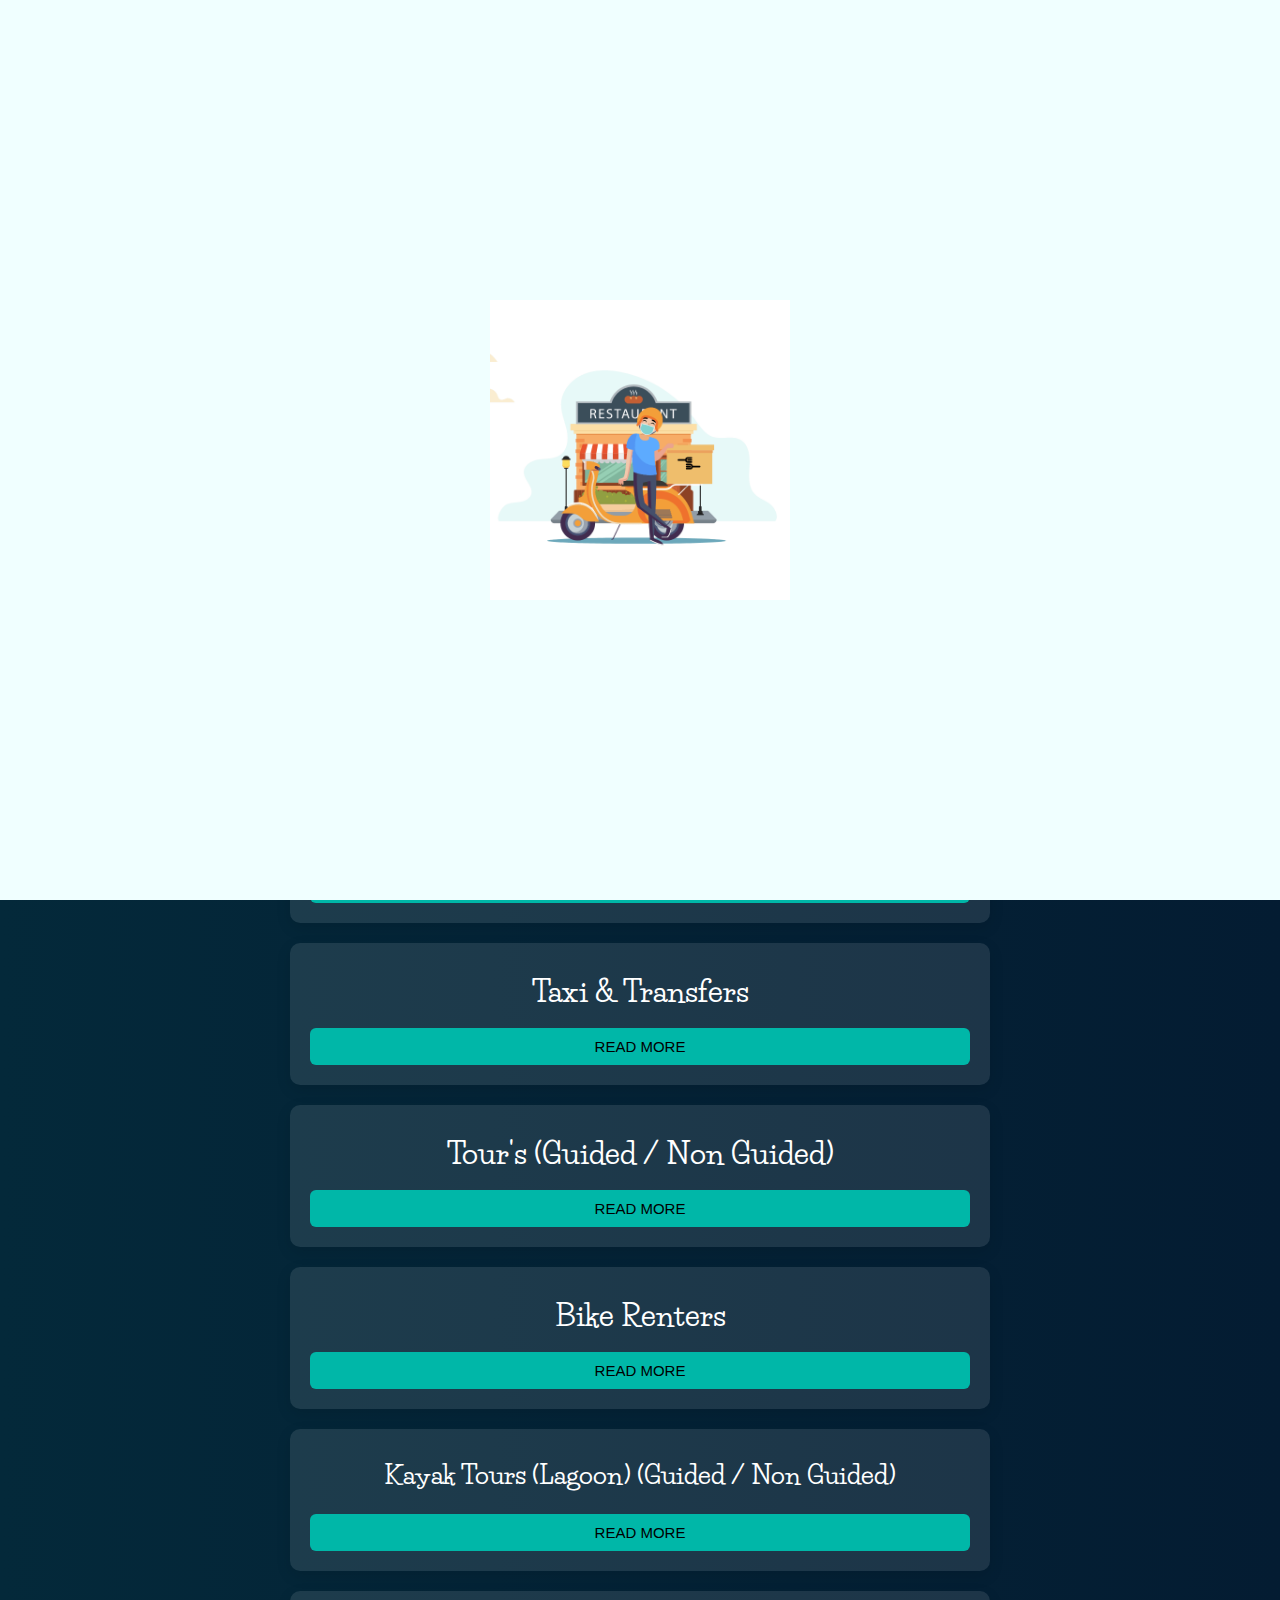
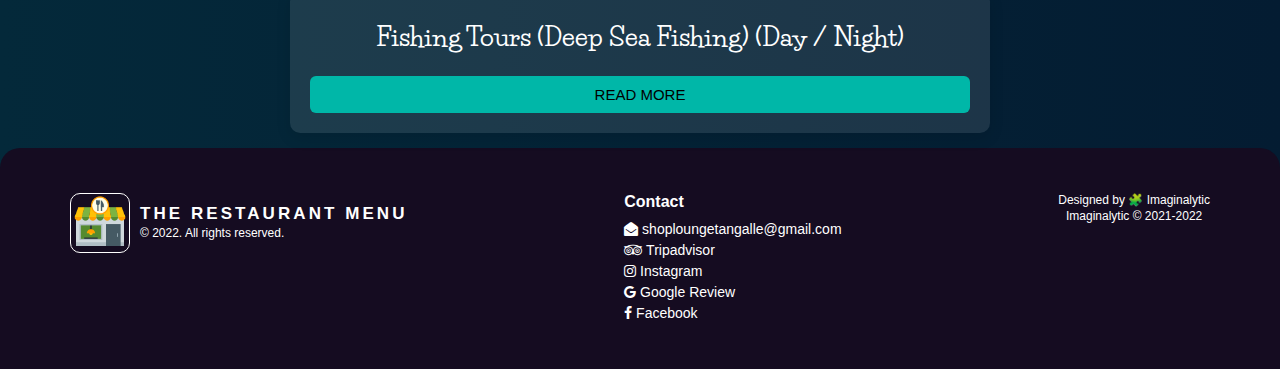
<file: index.html>
<!DOCTYPE html>
<html lang="en">

<head>
    <meta charset="utf-8">
    <meta name="viewport" content="width=device-width, initial-scale=1.0">
    <title>THE RESTAURANT MENU</title>
    <link rel="stylesheet" type="text/css" href="./Fcss/F1style.css">
    
    <!-- ------------------------------------------- -->
    <meta property="og:title" content="THE RESTAURANT MENU">
    <meta property="og:site_name" content="THE RESTAURANT MENU">
    <meta property="og:url" content="https://img-restmenu.pages.dev/">
    <meta property="og:description" content="THE RESTAURANT MENU is located on some of the world's best (Location) and (staion). We feature sophisticated cocktails made by our professional mixologists with all fresh tropical ingredients and an i">
    <meta property="og:type" content="website">
    <meta property="og:image" content="https://img-restmenu.pages.dev/Fimg/IMG-20221.png">
    <!-- ----------------------------------------------- -->

    <!-- Twitter -->
    <meta property="twitter:card" content="summary_large_image" />
    <meta property="twitter:url" content="https://img-restmenu.pages.dev/" />
    <meta property="twitter:title" content="THE RESTAURANT MENU" />
    <meta property="twitter:description" content="Create website for the menu viewer for restaurant" />
    <meta property="twitter:image" content="https://img-restmenu.pages.dev/Fimg/IMG-20221.png" />
    <!-- -------------------- -->
    
    <meta name="description" content="Create website for the menu viewer for restaurant" />
    <meta name="keywords" content="restmenu, Restaurant menu, RESTAURANT MENU Restaurant Menu, Menus, Restaurant" />
    <meta name="author"  content="https://www.linkedin.com/in/ishara-siriwardhana-5b1732274/" />
</head>
<link rel="shortcut icon" type="x-icon" href="./Fimg/IMG-20221.png">
<link rel="stylesheet" href="https://cdnjs.cloudflare.com/ajax/libs/font-awesome/4.7.0/css/font-awesome.min.css">

<body>
    <div class="preloader">
        <img src="Fimg/wloader.gif" alt="loading..">
    </div>
    <!-------------------------- HEADER ----------------------------->
    <header>
        <a href="index.html" class="logo">THE RESTAURANT MENU</a>
    </header>
    <!------------------------- END HEADER -------------------------->

    <!----------------------------- BRAKE --------------------------->
    <div class="brake">

    </div>
    <!------------------------- END BRAKE --------------------------->

    <!-------------------------- SECTION ---------------------------->
    <section>
        <div class="box">
            <div class="colo">
                <a href="bar.html" class="list">
                    <div class="imgbx">
                        <img src="Fimg/beer.png" alt="beer">
                    </div>
                    <div class="content">
                        <h2 class="rank">Bar</h2>
                    </div>
                </a>
            </div>
            <div class="colo">
                <a href="Soup.html" class="list">
                    <div class="imgbx">
                        <img src="Fimg/soup.png" alt="soup">
                    </div>
                    <div class="content">
                        <h2 class="rank">Soup of the Day</h2>
                    </div>
                </a>
            </div>
            <div class="colo">
                <a href="Salads.html" class="list">
                    <div class="imgbx">
                        <img src="Fimg/salad.png" alt="salad">
                    </div>
                    <div class="content">
                        <h2 class="rank">Starters / Salads</h2>
                    </div>
                </a>
            </div>
            <div class="colo">
                <a href="grill.html" class="list">
                    <div class="imgbx">
                        <img src="Fimg/barbecue.png" alt="grill">
                    </div>
                    <div class="content">
                        <h2 class="rank">Grill</h2>
                    </div>
                </a>
            </div>
            <div class="colo">
                <a href="vegan.html" class="list">
                    <div class="imgbx">
                        <img src="Fimg/vegan-food.png" alt="vegan">
                    </div>
                    <div class="content">
                        <h2 class="rank">Vegetarian / Vegan</h2>
                    </div>
                </a>
            </div>
            <div class="colo">
                <a href="omelettes.html" class="list">
                    <div class="imgbx">
                        <img src="Fimg/omelette.png" alt="omelette">
                    </div>
                    <div class="content">
                        <h2 class="rank">Omelettes</h2>
                    </div>
                </a>
            </div>
            <div class="colo">
                <a href="forkids.html" class="list">
                    <div class="imgbx">
                        <img src="Fimg/lunch-time.png" alt="for kids">
                    </div>
                    <div class="content">
                        <h2 class="rank">For Kids</h2>
                    </div>
                </a>
            </div>
            <div class="colo">
                <a href="paninis.html" class="list">
                    <div class="imgbx">
                        <img src="Fimg/panini.png" alt="panini">
                    </div>
                    <div class="content">
                        <h2 class="rank">Panini’s (10am – 5pm)</h2>
                    </div>
                </a>
            </div>
            <div class="colo">
                <a href="extras.html" class="list">
                    <div class="imgbx">
                        <img src="Fimg/baked-potato.png" alt="extras">
                    </div>
                    <div class="content">
                        <h3>Extras</h3>
                    </div>
                </a>
            </div>
        </div>
    </section>
    <!------------------------- END SECTION ------------------------->

    <!----------------------------- BRAKE --------------------------->
    <div class="brake">

    </div>
    <!------------------------- END BRAKE --------------------------->

    <!------------------------- CONTAINER --------------------------->
    <div class="container">
        <div class="box">
            <div class="icon"></div>
            <div class="content">
                <h3>The Gem Shop</h3>
                <p>⏺️ I’m Gihan who is the proprietor of the lounge. I’m having a mining business done side the restaurant business. our mine’s located in Elahara (North Central Province) and Okkampitiya (Uva Province). We sell 95% of Our mining Gem pieces, so that means it’s trusted.
                    <br>⏺️ We know the origin of the Gem Piece. Mining is an interesting business, and you get the best price at our shop. Because of there is no middle man in our Products. Straight from mine to our Gem cutter to the shop.
                    <br>⏺️ All the Gem pieces with a trusted company certificate issued and on request, we can arrange another up-to-date certificate from Rathnapura or Colombo. But the cost will be on your side. You will receive a certificate for each gem piece.
                </p>
            </div>
            <a class="more"></a>
        </div>
        <div class="box">
            <div class="icon"></div>
            <div class="content">
                <h3>Tourist Information</h3>
                <p>✅ About transfers.
                    <br>✅ About where your next shop
                    <br>✅ Recommendations (Hotels, Where to visit, Hidden places</p>
            </div>
            <a class="more"></a>
        </div>
        <div class="box">
            <div class="icon"></div>
            <div class="content">
                <h3>Taxi & Transfers</h3>
                <div class="table">
                    <table>
                        <tr>
                            <td></td>
                            <th>Car</th>
                            <th>Van</th>
                        </tr>
                        <tr>
                            <th>Airport</th>
                            <td>$110</td>
                            <td>$140</td>
                        </tr>
                        <tr>
                            <th>Colombo</th>
                            <td>$95</td>
                            <td>$125</td>
                        </tr>
                        <tr>
                            <th>Matara</th>
                            <td>$32</td>
                            <td>$47</td>
                        </tr>
                        <tr>
                            <th>mirissa</th>
                            <td>$38</td>
                            <td>$50</td>
                        </tr>
                        <tr>
                            <th>Galle</th>
                            <td>$58</td>
                            <td>$70</td>
                        </tr>
                        <tr>
                            <th>Yala</th>
                            <td>$58</td>
                            <td>$70</td>
                        </tr>
                        <tr>
                            <th>Sinharaja</th>
                            <td>Drop - $60</td>
                            <td>Drop - $80</td>
                        </tr>
                        <tr>
                            <td></td>
                            <td>Return - $75</td>
                            <td>Return - $95</td>
                        </tr>
                        <tr>
                            <td></td>

                        </tr>
                        <tr>
                            <th>Ella</th>
                            <td>$85</td>
                            <td>$105</td>
                        </tr>
                        <tr>
                            <th>Nuwara Eliya</th>
                            <td>$120</td>
                            <td>$145</td>
                        </tr>
                        <tr>
                            <th>Kandy</th>
                            <td>$160</td>
                            <td>$180</td>
                        </tr>
                        <tr>
                            <th>Udawalawe</th>
                            <td>$58</td>
                            <td>$70</td>
                        </tr>

                    </table>
                </div>
            </div>
            <a class="more"></a>
        </div>
        <div class="box">
            <div class="icon"></div>
            <div class="content">
                <h3>Tour's (Guided / Non Guided)</h3>
                <p>⏺️ You can customize your Tour package with us. Choose the places where you like to visit, and we will arrange for you either be guided or just or just the driver and all the recommendations and a full round tour. Very flexible service and English-speaking safe driver and confutable vehicle. </p>
            </div>
            <a class="more"></a>
        </div>
        <div class="box">
            <div class="icon"></div>
            <div class="content">
                <h3>Bike Renters</h3>
                <p>✅ We will provide you with a well-maintained fully insured scooter with two helmets and full tank fuel.
                    <br>✅ You must have an international driving license.
                    <br>✅ If in case of breakdown of the scooter we will arrange to provide you with another scooter.
                    <br>✅ For security reasons we will keep one of your Id cards with us safely and return you when you return the scooter.
                    <br>✅ You must refill the fuel tank full when returning the scooter</p>
            </div>
            <a class="more"></a>
        </div>
        <div class="box">
            <div class="icon"></div>
            <div class="content">
                <h4>Kayak Tours (Lagoon) (Guided / Non Guided)</h4>
                <p>⏺️ We are situated on the heart of the Tangalle lagoon which has a length of 22 km. the lush green canopy of Mangroove, through canopy you be able to see a huge variety of birds and animals nice relaxing atmosphere you will have exercise and millions of pictures.
                    <br>
                    <br>✅ We will provide there different types of kayaks.</p>
                <br>
                <br>
                <div class="table">
                    <table>
                        <tr>
                            <th></th>
                            <th>Non-Guide</th>
                            <th>Guide</th>
                        </tr>
                        <tr>
                            <th>Single</th>
                            <td>$6</td>
                            <td>$15</td>
                        </tr>
                        <tr>
                            <th>Double</th>
                            <td>$12</td>
                            <td>$20</td>
                        </tr>
                        <tr>
                            <th>Triple</th>
                            <td>$18</td>
                            <td>$27</td>
                        </tr>
                    </table>
                </div>
            </div>
            <a class="more"></a>
        </div>
        <div class="box">
            <div class="icon"></div>
            <div class="content">
                <h4>Fishing Tours (Deep Sea Fishing) (Day / Night)</h4>
                <p>⏺️ Indian Ocean fishing is one of the most adventurous and exciting things to do in Tangalle. Fishing is the most income of the Tangalle people and professionals in fishing. I my self-doing adventure fishing in Tangalle.
                    <br>|
                    <br>| Examples: sail fishing and seer fishing and marlin fishing.
                    <br>
                    <br>✅ We will provide you with all the equipment, bate and boat and the angler. Drinking water will be free if needed Beer will cost ;</p>
                <br>
                <table>
                    <tr>
                        <th>➕ Per Person</th>
                        <td>$100</td>
                    </tr>
                    <tr>
                        <th>➕ Two Person</th>
                        <td>$130</td>
                    </tr>
                    <tr>
                        <th>➕ Three Person</th>
                        <td>$150</td>
                    </tr>
                </table>
                <br>
                <p>✅ Maximum of 4 people on a boat. If needed extra boat cost will be the same as one boat.</p>
            </div>
            <a class="more"></a>
        </div>


    </div>
    <!----------------------END CONTAINER --------------------------->

    <!-------------------------- FOOTER ----------------------------->
    <footer class="footer">
      <div class="inner">
        <div class="column">
          <a href="index.html" class="main-logo">
            <div class="logo">
              <img src="Fimg/IMG-20221.png" alt="" />
            </div>
            <div class="logo-info">
              <div class="text">THE RESTAURANT MENU</div>
              <span class="copyright">© 2022. All rights reserved.</span>
            </div>
          </a>
        </div>
        <div class="column">
          <div class="column-title">Contact</div>
          <ul>
            <li>
              <a
                href="https://mail.google.com/mail/u/1/?view=cm&fs=1&to=shoploungetangalle@gmail.com&tf=1"
                target="_blank"
                ><i class="fa fa-envelope-open"></i
                >&nbsp;shoploungetangalle@gmail.com</a
              >
            </li>
            <li>
              <a href="#" target="_blank"
                ><i class="fa fa-tripadvisor"></i>&nbsp;Tripadvisor</a
              >
            </li>
            <li>
              <a href="#" target="_blank"
                ><i class="fa fa-instagram"></i>&nbsp;Instagram</a
              >
            </li>
            <li>
              <a href="#" target="_blank"
                ><i class="fa fa-google"></i>&nbsp;Google Review</a
              >
            </li>
            <li>
              <a href="#" target="_blank"
                ><i class="fa fa-facebook"></i>&nbsp;Facebook</a
              >
            </li>
          </ul>
        </div>
        <div class="column">
          <a class="design-logo">
            <div class="design-info">
              <div class="designtext">Designed by 🧩 Imaginalytic</div>
              <span class="copyright">Imaginalytic © 2021-2022</span>
            </div>
          </a>
        </div>
      </div>
    </footer>
    <!----------------------- END FOOTER ---------------------------->

    <script type="text/javascript">
        let more = document.querySelectorAll('.more');
        for (let i = 0; i < more.length; i++) {
            more[i].addEventListener('click', function() {
                more[i].parentNode.classList.toggle('active')
            })
        }

    </script>
    <script type="text/javascript">
        var preloader = document.querySelector(".preloader");
        window.addEventListener("load", restaurant);

        function restaurant() {
            preloader.classList.add("disppear");
        }

    </script>
</body>

</html>
</file>
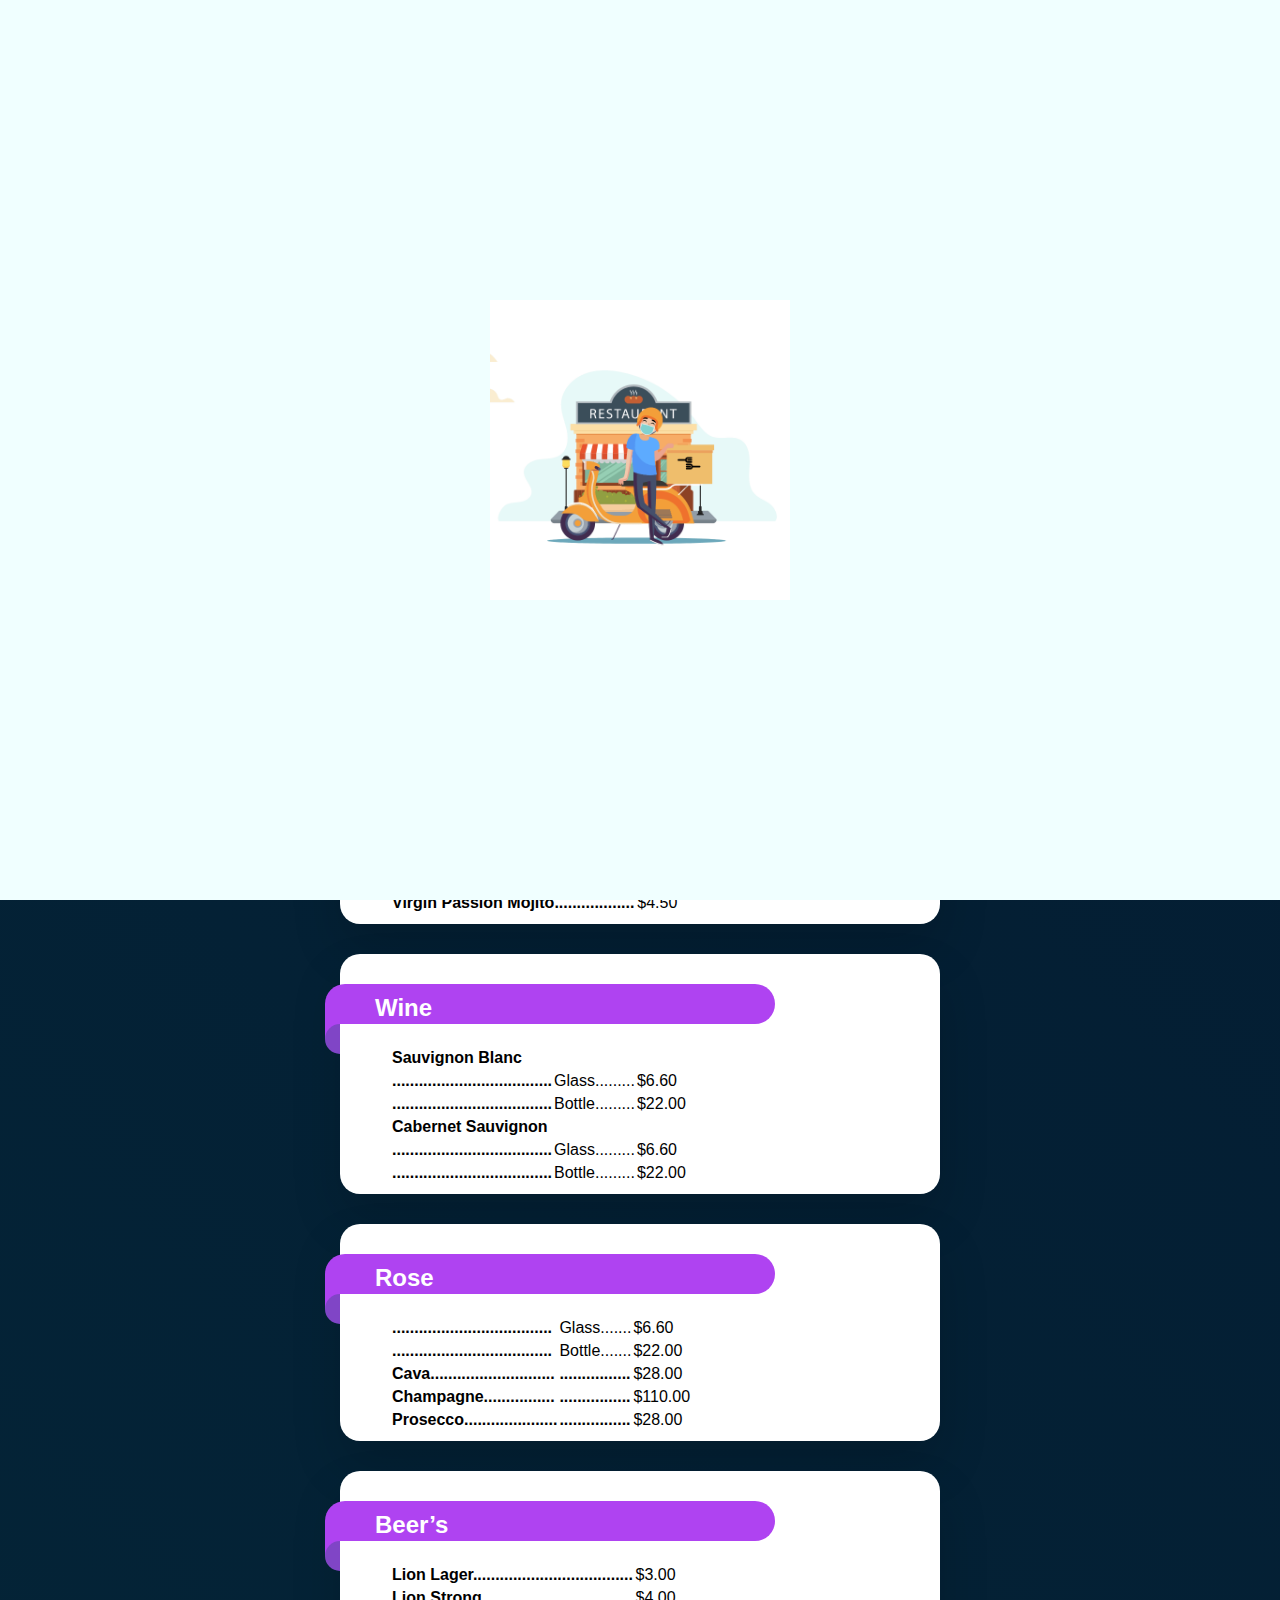
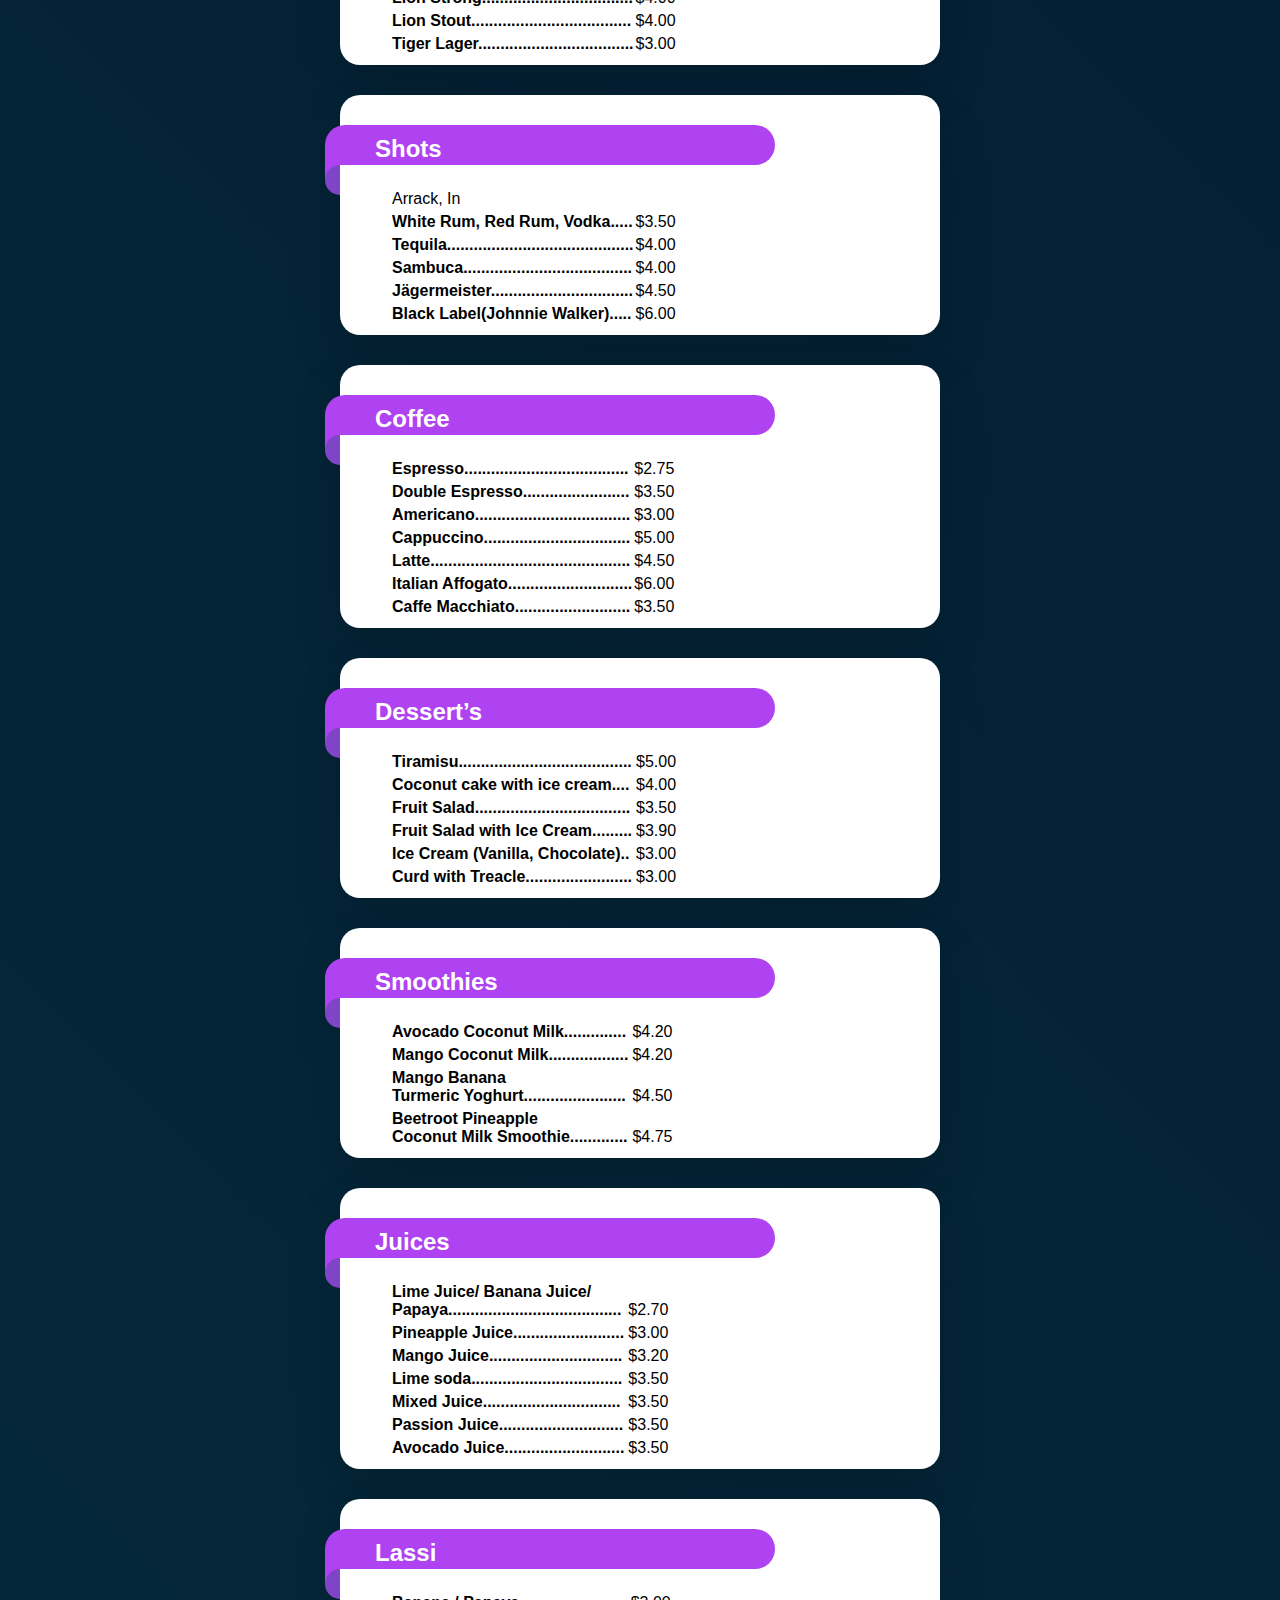
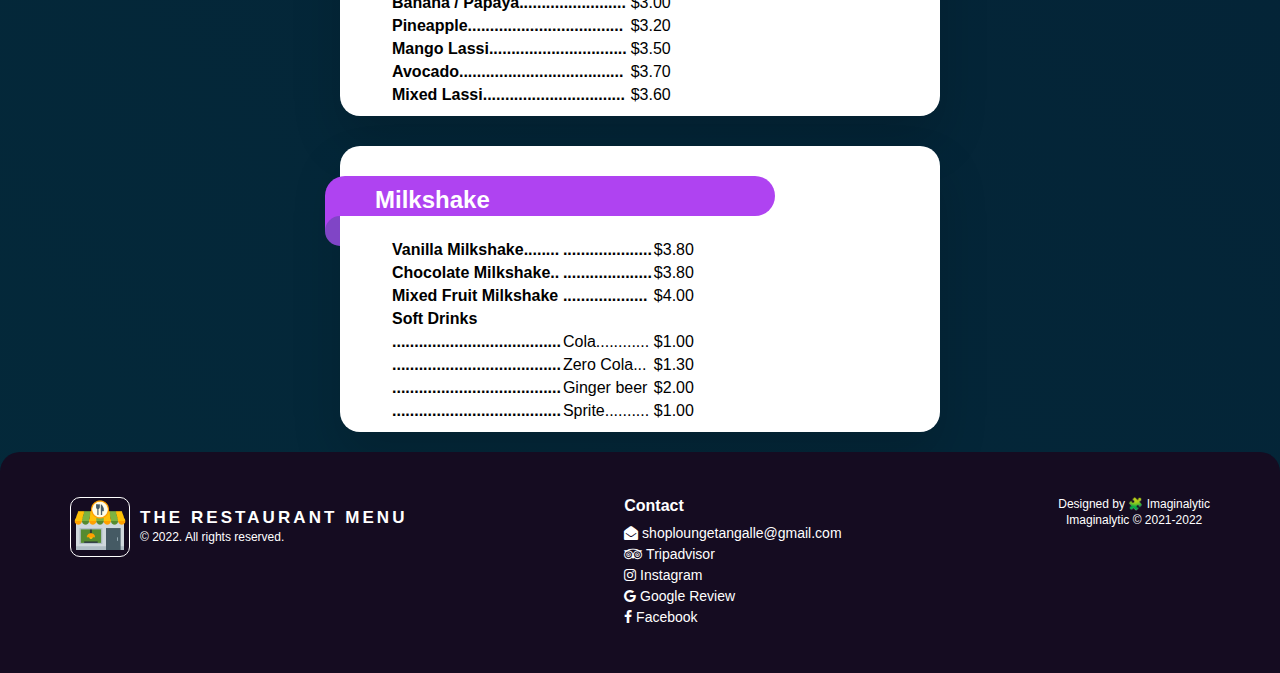
<file: bar.html>
<!DOCTYPE html>
<html lang="en">

<head>
    <meta charset="utf-8">
    <meta name="viewport" content="width=device-width, initial-scale=1.0">
    <title>BAR</title>
    <link rel="stylesheet" type="text/css" href="Fcss/F2style.css">

    <!-- ------------------------------------------- -->
    <meta property="og:title" content="THE RESTAURANT MENU">
    <meta property="og:site_name" content="THE RESTAURANT MENU">
    <meta property="og:url" content="https://img-restmenu.pages.dev/">
    <meta property="og:description" content="THE RESTAURANT MENU is located on some of the world's best (Location) and (staion). We feature sophisticated cocktails made by our professional mixologists with all fresh tropical ingredients and an i">
    <meta property="og:type" content="website">
    <meta property="og:image" content="https://img-restmenu.pages.dev/Fimg/IMG-20221.png">
    <!-- ----------------------------------------------- -->

    <!-- Twitter -->
    <meta property="twitter:card" content="summary_large_image" />
    <meta property="twitter:url" content="https://img-restmenu.pages.dev/" />
    <meta property="twitter:title" content="THE RESTAURANT MENU" />
    <meta property="twitter:description" content="Create website for the menu viewer for restaurant" />
    <meta property="twitter:image" content="https://img-restmenu.pages.dev/Fimg/IMG-20221.png" />
    <!-- -------------------- -->
    
    <meta name="description" content="Create website for the menu viewer for restaurant" />
    <meta name="keywords" content="restmenu, Restaurant menu, RESTAURANT MENU Restaurant Menu, Menus, Restaurant" />
    <meta name="author"  content="https://www.linkedin.com/in/ishara-siriwardhana-5b1732274/" />
</head>
    <link rel="shortcut icon" type="x-icon" href="./Fimg/IMG-20221.png" />
<link rel="stylesheet" href="https://cdnjs.cloudflare.com/ajax/libs/font-awesome/4.7.0/css/font-awesome.min.css">

<body>
    <div class="preloader">
        <img src="Fimg/wloader.gif" alt="">
    </div>
    <header>
        <a href="index.html" class="logo">THE RESTAURANT MENU</a>
    </header>
    <section>
        <div class="card1">
            <div class="title">
                <div class="imgbx">
                    <img src="Fimg/beer.png" alt="">
                </div>
                <div class="content">
                    <h1>BAR</h1>
                    <h2>#1</h2>
                </div>
            </div>
            <div class="mark">
                <span></span>
            </div>
        </div>
    </section>
    <div class="list1">
        <div class="card">
            <i></i>
            <h2>Cocktails</h2>
            <div class="table">
                <table>
                    <tr>
                        <th>Mojito............................................</th>
                        <td>$7.00</td>
                    </tr>
                    <tr>
                        <th>Passionfruit Mojito......................</th>
                        <td>$8.50</td>
                    </tr>
                    <tr>
                        <th>Lime Daiquiri................................</th>
                        <td>$6.00</td>
                    </tr>
                    <tr>
                        <th>Mango Daiquiri.............................</th>
                        <td>$9.00</td>
                    </tr>
                    <tr>
                        <th>Pineapple Daiquiri.......................</th>
                        <td>$8.00</td>
                    </tr>
                    <tr>
                        <th>Banana Daiquiri...........................</th>
                        <td>$7.00</td>
                    </tr>
                    <tr>
                        <th>Passion Daiquiri...........................</th>
                        <td>$8.50</td>
                    </tr>
                    <tr>
                        <th>Kiwi Daiquiri.................................</th>
                        <td>$9.00</td>
                    </tr>
                    <tr>
                        <th>Kiwi Gimlet...................................</th>
                        <td>$9.00</td>
                    </tr>
                    <tr>
                        <th>Gin Gimlet.....................................</th>
                        <td>$6.00</td>
                    </tr>
                    <tr>
                        <th>Spanish Sangria...........................</th>
                        <td>$8.00</td>
                    </tr>
                    <tr>
                        <th>Aperol Spritz................................</th>
                        <td>$12.50</td>
                    </tr>
                    <tr>
                        <th>Pina Colada..................................</th>
                        <td>$9.00</td>
                    </tr>
                    <tr>
                        <th>Dark & Stormy..............................</th>
                        <td>$6.50</td>
                    </tr>
                    <tr>
                        <th>Cuba Libre...................................</th>
                        <td>$6.00</td>
                    </tr>
                    <tr>
                        <th>Coco Espresso............................</th>
                        <td>$9.00</td>
                    </tr>
                    <tr>
                        <th>Long Island Iced Tea...................</th>
                        <td>$9.45</td>
                    </tr>
                </table>
            </div>
        </div>
    </div>
    <div class="list1">
        <div class="card">
            <i></i>
            <h2>Virgin</h2>
            <div class="table">
                <table>
                    <tr>
                        <th>Virgin Mojito.................................</th>
                        <td>$3.50</td>
                    </tr>
                    <tr>
                        <th>Virgin Pina Colada.......................</th>
                        <td>$4.50</td>
                    </tr>
                    <tr>
                        <th>Virgin Passion Mojito..................</th>
                        <td>$4.50</td>
                    </tr>
                </table>
            </div>
        </div>
    </div>
    <div class="list1">
        <div class="card">
            <i></i>
            <h2>Wine</h2>
            <div class="table">
                <table>
                    <tr>
                        <th>Sauvignon Blanc</th>
                        <td></td>
                        <td></td>
                    </tr>
                    <tr>
                        <th>.................................... </th>
                        <td>Glass.........</td>
                        <td>$6.60</td>
                    </tr>
                    <tr>
                        <th>.................................... </th>
                        <td>Bottle.........</td>
                        <td>$22.00</td>
                    </tr>
                    <tr>
                        <th>Cabernet Sauvignon</th>
                        <td></td>
                        <td></td>
                    </tr>
                    <tr>
                        <th>.................................... </th>
                        <td>Glass.........</td>
                        <td>$6.60</td>
                    </tr>
                    <tr>
                        <th>.................................... </th>
                        <td>Bottle.........</td>
                        <td>$22.00</td>
                    </tr>
                </table>
            </div>
        </div>
    </div>
    <div class="list1">
        <div class="card">
            <i></i>
            <h2>Rose</h2>
            <div class="table">
                <table>
                    <tr>
                        <th>.................................... </th>
                        <td>Glass.......</td>
                        <td>$6.60</td>
                    </tr>
                    <tr>
                        <th>.................................... </th>
                        <td>Bottle.......</td>
                        <td>$22.00</td>
                    </tr>
                    <tr>
                        <th>Cava............................</th>
                        <th>................</th>
                        <td>$28.00</td>
                    </tr>
                    <tr>
                        <th>Champagne................</th>
                        <th>................</th>
                        <td>$110.00</td>
                    </tr>
                    <tr>
                        <th>Prosecco.....................</th>
                        <th>................</th>
                        <td>$28.00</td>
                    </tr>
                </table>
            </div>
        </div>
    </div>
    <div class="list1">
        <div class="card">
            <i></i>
            <h2>Beer’s</h2>
            <div class="table">
                <table>
                    <tr>
                        <th>Lion Lager....................................</th>
                        <td>$3.00</td>
                    </tr>
                    <tr>
                        <th>Lion Strong..................................</th>
                        <td>$4.00</td>
                    </tr>
                    <tr>
                        <th>Lion Stout....................................</th>
                        <td>$4.00</td>
                    </tr>
                    <tr>
                        <th>Tiger Lager...................................</th>
                        <td>$3.00</td>
                    </tr>
                </table>
            </div>
        </div>
    </div>
    <div class="list1">
        <div class="card">
            <i></i>
            <h2>Shots</h2>
            <div class="table">
                <table>
                    <tr>
                        <td>Arrack, In</td>
                        <td></td>
                    </tr>
                    <tr>
                        <th>White Rum, Red Rum, Vodka.....</th>
                        <td>$3.50</td>
                    </tr>
                    <tr>
                        <th>Tequila..........................................</th>
                        <td>$4.00</td>
                    </tr>
                    <tr>
                        <th>Sambuca......................................</th>
                        <td>$4.00</td>
                    </tr>
                    <tr>
                        <th>Jägermeister................................</th>
                        <td>$4.50</td>
                    </tr>
                    <tr>
                        <th>Black Label(Johnnie Walker).....</th>
                        <td>$6.00</td>
                    </tr>
                </table>
            </div>
        </div>
    </div>
    <div class="list1">
        <div class="card">
            <i></i>
            <h2>Coffee</h2>
            <div class="table">
                <table>
                    <tr>
                        <th>Espresso.....................................</th>
                        <td>$2.75</td>
                    </tr>
                    <tr>
                        <th>Double Espresso........................</th>
                        <td>$3.50</td>
                    </tr>
                    <tr>
                        <th>Americano...................................</th>
                        <td>$3.00</td>
                    </tr>
                    <tr>
                        <th>Cappuccino.................................</th>
                        <td>$5.00</td>
                    </tr>
                    <tr>
                        <th>Latte.............................................</th>
                        <td>$4.50</td>
                    </tr>
                    <tr>
                        <th>Italian Affogato............................</th>
                        <td>$6.00</td>
                    </tr>
                    <tr>
                        <th>Caffe Macchiato..........................</th>
                        <td>$3.50</td>
                    </tr>
                </table>
            </div>
        </div>
    </div>
    <div class="list1">
        <div class="card">
            <i></i>
            <h2>Dessert’s</h2>
            <div class="table">
                <table>
                    <tr>
                        <th>Tiramisu.......................................</th>
                        <td></td>
                        <td>$5.00</td>
                    </tr>
                    <tr>
                        <th>Coconut cake with ice cream....</th>
                        <td></td>
                        <td>$4.00</td>
                    </tr>
                    <tr>
                        <th>Fruit Salad...................................</th>
                        <td></td>
                        <td>$3.50</td>
                    </tr>
                    <tr>
                        <th>Fruit Salad with Ice Cream.........</th>
                        <td></td>
                        <td>$3.90</td>
                    </tr>
                    <tr>
                        <th>Ice Cream (Vanilla, Chocolate)..</th>
                        <td></td>
                        <td>$3.00</td>
                    </tr>
                    <tr>
                        <th>Curd with Treacle........................</th>
                        <td></td>
                        <td>$3.00</td>
                    </tr>
                </table>
            </div>
        </div>
    </div>
    <div class="list1">
        <div class="card">
            <i></i>
            <h2>Smoothies</h2>
            <div class="table">
                <table>
                    <tr>
                        <th>Avocado Coconut Milk..............</th>
                        <td></td>
                        <td>$4.20</td>
                    </tr>
                    <tr>
                        <th>Mango Coconut Milk..................</th>
                        <td></td>
                        <td>$4.20</td>
                    </tr>
                    <tr>
                        <th>Mango Banana
                            <br>Turmeric Yoghurt.......................</th>
                        <td></td>
                        <td>
                            <br>$4.50</td>
                    </tr>
                    <tr>
                        <th>Beetroot Pineapple
                            <br>Coconut Milk Smoothie.............</th>
                        <td></td>
                        <td>
                            <br>$4.75</td>
                    </tr>
                </table>
            </div>
        </div>
    </div>
    <div class="list1">
        <div class="card">
            <i></i>
            <h2>Juices</h2>
            <div class="table">
                <table>
                    <tr>
                        <th>Lime Juice/ Banana Juice/
                            <br>Papaya.......................................</th>
                        <td></td>
                        <td>
                            <br>$2.70</td>
                    </tr>
                    <tr>
                        <th>Pineapple Juice.........................</th>
                        <td></td>
                        <td>$3.00</td>
                    </tr>
                    <tr>
                        <th>Mango Juice..............................</th>
                        <td></td>
                        <td>$3.20</td>
                    </tr>
                    <tr>
                        <th>Lime soda..................................</th>
                        <td></td>
                        <td>$3.50</td>
                    </tr>
                    <tr>
                        <th>Mixed Juice...............................</th>
                        <td></td>
                        <td>$3.50</td>
                    </tr>
                    <tr>
                        <th>Passion Juice............................</th>
                        <td></td>
                        <td>$3.50</td>
                    </tr>
                    <tr>
                        <th>Avocado Juice...........................</th>
                        <td></td>
                        <td>$3.50</td>
                    </tr>
                </table>
            </div>
        </div>
    </div>
    <div class="list1">
        <div class="card">
            <i></i>
            <h2>Lassi</h2>
            <div class="table">
                <table>
                    <tr>
                        <th>Banana / Papaya........................</th>
                        <td></td>
                        <td>$3.00</td>
                    </tr>
                    <tr>
                        <th>Pineapple...................................</th>
                        <td></td>
                        <td>$3.20</td>
                    </tr>
                    <tr>
                        <th>Mango Lassi...............................</th>
                        <td></td>
                        <td>$3.50</td>
                    </tr>
                    <tr>
                        <th>Avocado.....................................</th>
                        <td></td>
                        <td>$3.70</td>
                    </tr>
                    <tr>
                        <th>Mixed Lassi................................</th>
                        <td></td>
                        <td>$3.60</td>
                    </tr>
                </table>
            </div>
        </div>
    </div>
    <div class="list1">
        <div class="card">
            <i></i>
            <h2>Milkshake</h2>
            <div class="table">
                <table>
                    <tr>
                        <th>Vanilla Milkshake........</th>
                        <th>....................</th>
                        <td>$3.80</td>
                    </tr>
                    <tr>
                        <th>Chocolate Milkshake..</th>
                        <th>....................</th>
                        <td>$3.80</td>
                    </tr>
                    <tr>
                        <th>Mixed Fruit Milkshake</th>
                        <th>...................</th>
                        <td>$4.00</td>
                    </tr>
                    <tr>
                        <th>Soft Drinks</th>
                        <td></td>
                        <td></td>
                    </tr>
                    <tr>
                        <th>......................................</th>
                        <td>Cola............</td>
                        <td>$1.00</td>
                    </tr>
                    <tr>
                        <th>......................................</th>
                        <td>Zero Cola...</td>
                        <td>$1.30</td>
                    </tr>
                    <tr>
                        <th>......................................</th>
                        <td>Ginger beer</td>
                        <td>$2.00</td>
                    </tr>
                    <tr>
                        <th>......................................</th>
                        <td>Sprite..........</td>
                        <td>$1.00</td>
                    </tr>
                </table>
            </div>
        </div>
    </div>
    <footer class="footer">
      <div class="inner">
        <div class="column">
          <a href="index.html" class="main-logo">
            <div class="logo">
              <img src="Fimg/IMG-20221.png" alt="" />
            </div>
            <div class="logo-info">
              <div class="text">THE RESTAURANT MENU</div>
              <span class="copyright">© 2022. All rights reserved.</span>
            </div>
          </a>
        </div>
        <div class="column">
          <div class="column-title">Contact</div>
          <ul>
            <li>
              <a
                href="https://mail.google.com/mail/u/1/?view=cm&fs=1&to=shoploungetangalle@gmail.com&tf=1"
                target="_blank"
                ><i class="fa fa-envelope-open"></i
                >&nbsp;shoploungetangalle@gmail.com</a
              >
            </li>
            <li>
              <a href="#" target="_blank"
                ><i class="fa fa-tripadvisor"></i>&nbsp;Tripadvisor</a
              >
            </li>
            <li>
              <a href="#" target="_blank"
                ><i class="fa fa-instagram"></i>&nbsp;Instagram</a
              >
            </li>
            <li>
              <a href="#" target="_blank"
                ><i class="fa fa-google"></i>&nbsp;Google Review</a
              >
            </li>
            <li>
              <a href="#" target="_blank"
                ><i class="fa fa-facebook"></i>&nbsp;Facebook</a
              >
            </li>
          </ul>
        </div>
        <div class="column">
          <a class="design-logo">
            <div class="design-info">
              <div class="designtext">Designed by 🧩 Imaginalytic</div>
              <span class="copyright">Imaginalytic © 2021-2022</span>
            </div>
          </a>
        </div>
      </div>
    </footer>
    <script type="text/javascript">
        var preloader = document.querySelector(".preloader");
        window.addEventListener("load", restaurant);

        function restaurant() {
            preloader.classList.add("disppear");
        }

    </script>
</body>

</html>
</file>
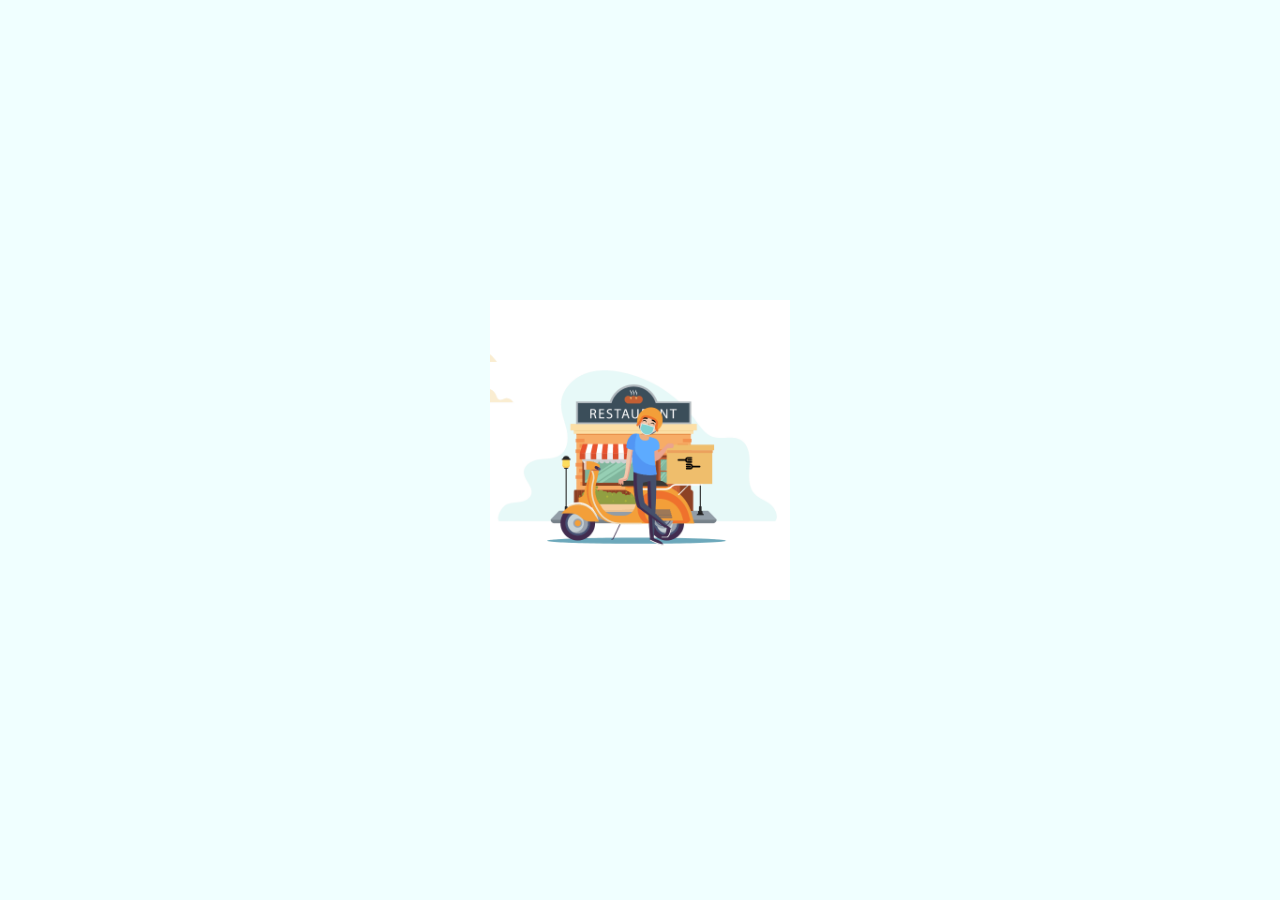
<file: extras.html>
<!DOCTYPE html>
<html lang="en">

<head>
    <meta charset="utf-8">
    <meta name="viewport" content="width=device-width, initial-scale=1.0">
    <title>Extras</title>
    <link rel="stylesheet" type="text/css" href="Fcss/F2style.css">

    <!-- ------------------------------------------- -->
    <meta property="og:title" content="THE RESTAURANT MENU">
    <meta property="og:site_name" content="THE RESTAURANT MENU">
    <meta property="og:url" content="https://img-restmenu.pages.dev/">
    <meta property="og:description" content="THE RESTAURANT MENU is located on some of the world's best (Location) and (staion). We feature sophisticated cocktails made by our professional mixologists with all fresh tropical ingredients and an i">
    <meta property="og:type" content="website">
    <meta property="og:image" content="https://img-restmenu.pages.dev/Fimg/IMG-20221.png">
    <!-- ----------------------------------------------- -->

    <!-- Twitter -->
    <meta property="twitter:card" content="summary_large_image" />
    <meta property="twitter:url" content="https://img-restmenu.pages.dev/" />
    <meta property="twitter:title" content="THE RESTAURANT MENU" />
    <meta property="twitter:description" content="Create website for the menu viewer for restaurant" />
    <meta property="twitter:image" content="https://img-restmenu.pages.dev/Fimg/IMG-20221.png" />
    <!-- -------------------- -->
    
    <meta name="description" content="Create website for the menu viewer for restaurant" />
    <meta name="keywords" content="restmenu, Restaurant menu, RESTAURANT MENU Restaurant Menu, Menus, Restaurant" />
    <meta name="author"  content="https://www.linkedin.com/in/ishara-siriwardhana-5b1732274/" />
</head>
    <link rel="shortcut icon" type="x-icon" href="./Fimg/IMG-20221.png" />
<link rel="stylesheet" href="https://cdnjs.cloudflare.com/ajax/libs/font-awesome/4.7.0/css/font-awesome.min.css">

<body>
    <div class="preloader">
        <img src="Fimg/wloader.gif" alt="">
    </div>
    <header>
        <a href="index.html" class="logo">THE RESTAURANT MENU</a>
    </header>
    <section>
        <div class="card1">
            <div class="title">
                <div class="imgbx">
                    <img src="Fimg/baked-potato.png" alt="">
                </div>
                <div class="content">
                    <h1>Extras</h1>
                    <h2>#9</h2>
                </div>
            </div>
            <div class="mark">
                <span></span>
            </div>
        </div>
    </section>
    <div class="list1">
        <div class="card">
            <div class="para">
                <p>❇️ Toast’s........................
                    <r>$0.70</r>
                    <br>❇️ Baked Potato.............
                    <r>$0.70</r>
                    <br>❇️ Bowl of rice................
                    <r>$1.00</r>
                    <br>❇️ Mashed Potato...........
                    <r>$1.70</r>

                </p>
            </div>
        </div>
    </div>
   <footer class="footer">
      <div class="inner">
        <div class="column">
          <a href="index.html" class="main-logo">
            <div class="logo">
              <img src="Fimg/IMG-20221.png" alt="" />
            </div>
            <div class="logo-info">
              <div class="text">THE RESTAURANT MENU</div>
              <span class="copyright">© 2022. All rights reserved.</span>
            </div>
          </a>
        </div>
        <div class="column">
          <div class="column-title">Contact</div>
          <ul>
            <li>
              <a
                href="https://mail.google.com/mail/u/1/?view=cm&fs=1&to=shoploungetangalle@gmail.com&tf=1"
                target="_blank"
                ><i class="fa fa-envelope-open"></i
                >&nbsp;shoploungetangalle@gmail.com</a
              >
            </li>
            <li>
              <a href="#" target="_blank"
                ><i class="fa fa-tripadvisor"></i>&nbsp;Tripadvisor</a
              >
            </li>
            <li>
              <a href="#" target="_blank"
                ><i class="fa fa-instagram"></i>&nbsp;Instagram</a
              >
            </li>
            <li>
              <a href="#" target="_blank"
                ><i class="fa fa-google"></i>&nbsp;Google Review</a
              >
            </li>
            <li>
              <a href="#" target="_blank"
                ><i class="fa fa-facebook"></i>&nbsp;Facebook</a
              >
            </li>
          </ul>
        </div>
        <div class="column">
          <a class="design-logo">
            <div class="design-info">
              <div class="designtext">Designed by 🧩 Imaginalytic</div>
              <span class="copyright">Imaginalytic © 2021-2022</span>
            </div>
          </a>
        </div>
      </div>
    </footer>
    <script type="text/javascript">
        var preloader = document.querySelector(".preloader");
        window.addEventListener("load", restaurant);

        function restaurant() {
            preloader.classList.add("disppear");
        }

    </script>

</body>

</html>
</file>
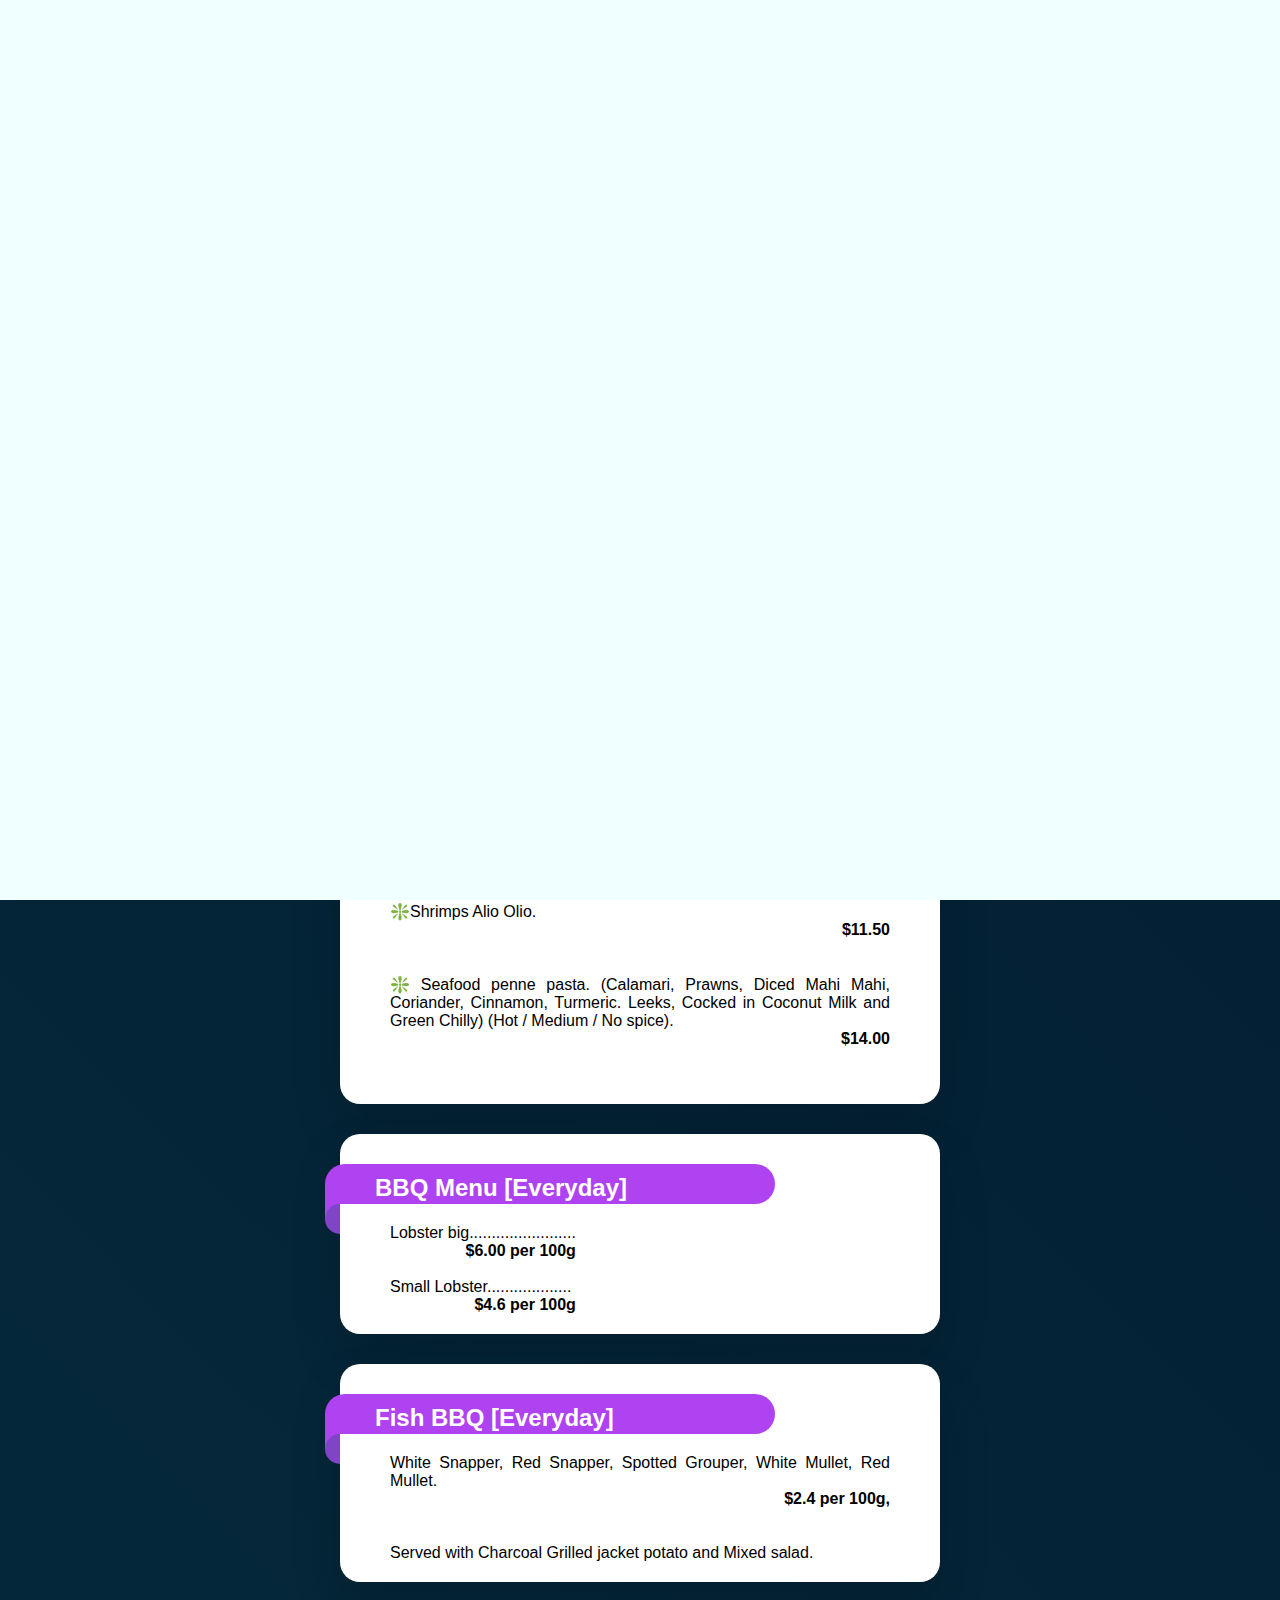
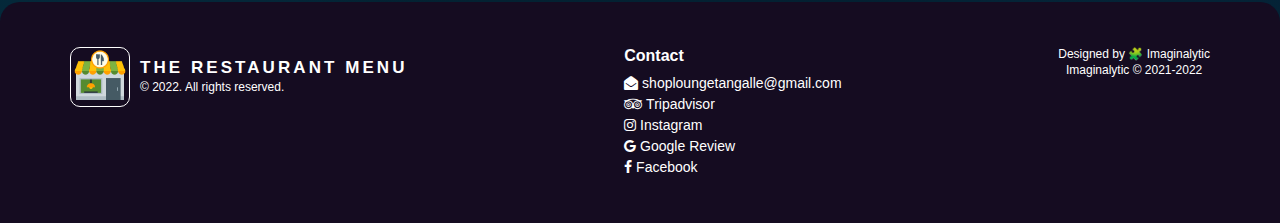
<file: grill.html>
<!DOCTYPE html>
<html lang="en">

<head>
    <meta charset="utf-8">
    <meta name="viewport" content="width=device-width, initial-scale=1.0">
    <title>Grill</title>
    <link rel="stylesheet" type="text/css" href="Fcss/F2style.css">

    <!-- ------------------------------------------- -->
    <meta property="og:title" content="THE RESTAURANT MENU">
    <meta property="og:site_name" content="THE RESTAURANT MENU">
    <meta property="og:url" content="https://img-restmenu.pages.dev/">
    <meta property="og:description" content="THE RESTAURANT MENU is located on some of the world's best (Location) and (staion). We feature sophisticated cocktails made by our professional mixologists with all fresh tropical ingredients and an i">
    <meta property="og:type" content="website">
    <meta property="og:image" content="https://img-restmenu.pages.dev/Fimg/IMG-20221.png">
    <!-- ----------------------------------------------- -->

    <!-- Twitter -->
    <meta property="twitter:card" content="summary_large_image" />
    <meta property="twitter:url" content="https://img-restmenu.pages.dev/" />
    <meta property="twitter:title" content="THE RESTAURANT MENU" />
    <meta property="twitter:description" content="Create website for the menu viewer for restaurant" />
    <meta property="twitter:image" content="https://img-restmenu.pages.dev/Fimg/IMG-20221.png" />
    <!-- -------------------- -->
    
    <meta name="description" content="Create website for the menu viewer for restaurant" />
    <meta name="keywords" content="restmenu, Restaurant menu, RESTAURANT MENU Restaurant Menu, Menus, Restaurant" />
    <meta name="author"  content="https://www.linkedin.com/in/ishara-siriwardhana-5b1732274/" />
</head>
    <link rel="shortcut icon" type="x-icon" href="./Fimg/IMG-20221.png" />
<link rel="stylesheet" href="https://cdnjs.cloudflare.com/ajax/libs/font-awesome/4.7.0/css/font-awesome.min.css">

<body>
    <div class="preloader"></div>
    <header>
        <a href="index.html" class="logo">THE RESTAURANT MENU</a>
    </header>
    <section>
        <div class="card1">
            <div class="title">
                <div class="imgbx">
                    <img src="Fimg/barbecue.png" alt="">
                </div>
                <div class="content">
                    <h1>Grill</h1>
                    <h2>#4</h2>
                </div>
            </div>
            <div class="mark">
                <span></span>
            </div>
        </div>
    </section>
    <div class="list1">
        <div class="card">
            <div class="para">
                <p>❇️ Flounder fillet grilled curry leaves & Pandan leaves, Served with mashed Potato and spinach, Caramelized Onion on side.
                    <br>
                    <r>$11.50</r>
                    <br>
                    <br>❇️ Grilled Mahi Mahi fillet served with mashed potato, water spinach & caramelized onions.
                    <br>
                    <r>$11.50</r>
                    <br>
                    <br>❇️ Calamari grilled in Ginger, Garlic, Capsicum, Curry leaves, Tomato, Onions and Leeks, Served with cooked Basmathi Rice & Mixed Salad. (Hot / Medium / No Spice).
                    <br>
                    <r>$12.00</r>
                    <br>
                    <br>❇️ Tiger Prawns grilled in Butter, Garlic, Ginger, Pandan leaves, Chili Flakes, Leeks Served with charcoal Grilled Jacket Potato & Mixed Salad. (Hot / Medium / No Spice).
                    <br>
                    <r>$13.00</r>
                    <br>
                    <br>❇️ Jumbo Prawns Grilled & Served with Green Salad & Mash Potato.
                    <br>
                    <r>$20.00</r>
                    <br>
                    <br>❇️ Chicken Breast Grilled in curry leaves, Pandan leaves, Garlic, Shallots, Tomato Served with Charcoal grilled jacket potato & Salad or mashed potato & spinach. (Hot / Medium / No Spice).
                    <br>
                    <r>$11.50</r>
                    <br>
                    <br>❇️Shrimps Alio Olio.
                    <br>
                    <r>$11.50</r>
                    <br>
                    <br>❇️ Seafood penne pasta. (Calamari, Prawns, Diced Mahi Mahi, Coriander, Cinnamon, Turmeric. Leeks, Cocked in Coconut Milk and Green Chilly) (Hot / Medium / No spice).
                    <br>
                    <r>$14.00</r>
                    <br>
                    <br>
                </p>
            </div>
        </div>
    </div>
    <div class="list1">
        <div class="card">
            <i></i>
            <h2>BBQ Menu [Everyday]</h2>
            <div class="para">
                <p>Lobster big........................
                    <r>$6.00 per 100g</r>
                    <br>Small Lobster...................
                    <r>$4.6 per 100g</r>
                </p>
            </div>
        </div>
    </div>
    <div class="list1">
        <div class="card">
            <i></i>
            <h2>Fish BBQ [Everyday]</h2>
            <div class="para">
                <p>White Snapper, Red Snapper, Spotted Grouper, White Mullet, Red Mullet.
                    <br>
                    <r>$2.4 per 100g,</r>
                    <br>
                    <br>Served with Charcoal Grilled jacket potato and Mixed salad.
                </p>
            </div>
        </div>
    </div>
    <footer class="footer">
      <div class="inner">
        <div class="column">
          <a href="index.html" class="main-logo">
            <div class="logo">
              <img src="Fimg/IMG-20221.png" alt="" />
            </div>
            <div class="logo-info">
              <div class="text">THE RESTAURANT MENU</div>
              <span class="copyright">© 2022. All rights reserved.</span>
            </div>
          </a>
        </div>
        <div class="column">
          <div class="column-title">Contact</div>
          <ul>
            <li>
              <a
                href="https://mail.google.com/mail/u/1/?view=cm&fs=1&to=shoploungetangalle@gmail.com&tf=1"
                target="_blank"
                ><i class="fa fa-envelope-open"></i
                >&nbsp;shoploungetangalle@gmail.com</a
              >
            </li>
            <li>
              <a href="#" target="_blank"
                ><i class="fa fa-tripadvisor"></i>&nbsp;Tripadvisor</a
              >
            </li>
            <li>
              <a href="#" target="_blank"
                ><i class="fa fa-instagram"></i>&nbsp;Instagram</a
              >
            </li>
            <li>
              <a href="#" target="_blank"
                ><i class="fa fa-google"></i>&nbsp;Google Review</a
              >
            </li>
            <li>
              <a href="#" target="_blank"
                ><i class="fa fa-facebook"></i>&nbsp;Facebook</a
              >
            </li>
          </ul>
        </div>
        <div class="column">
          <a class="design-logo">
            <div class="design-info">
              <div class="designtext">Designed by 🧩 Imaginalytic</div>
              <span class="copyright">Imaginalytic © 2021-2022</span>
            </div>
          </a>
        </div>
      </div>
    </footer>
    <script type="text/javascript">
        var preloader = document.querySelector(".preloader");
        window.addEventListener("load", restaurant);

        function restaurant() {
            preloader.classList.add("disppear");
        }

    </script>

</body>

</html>
</file>
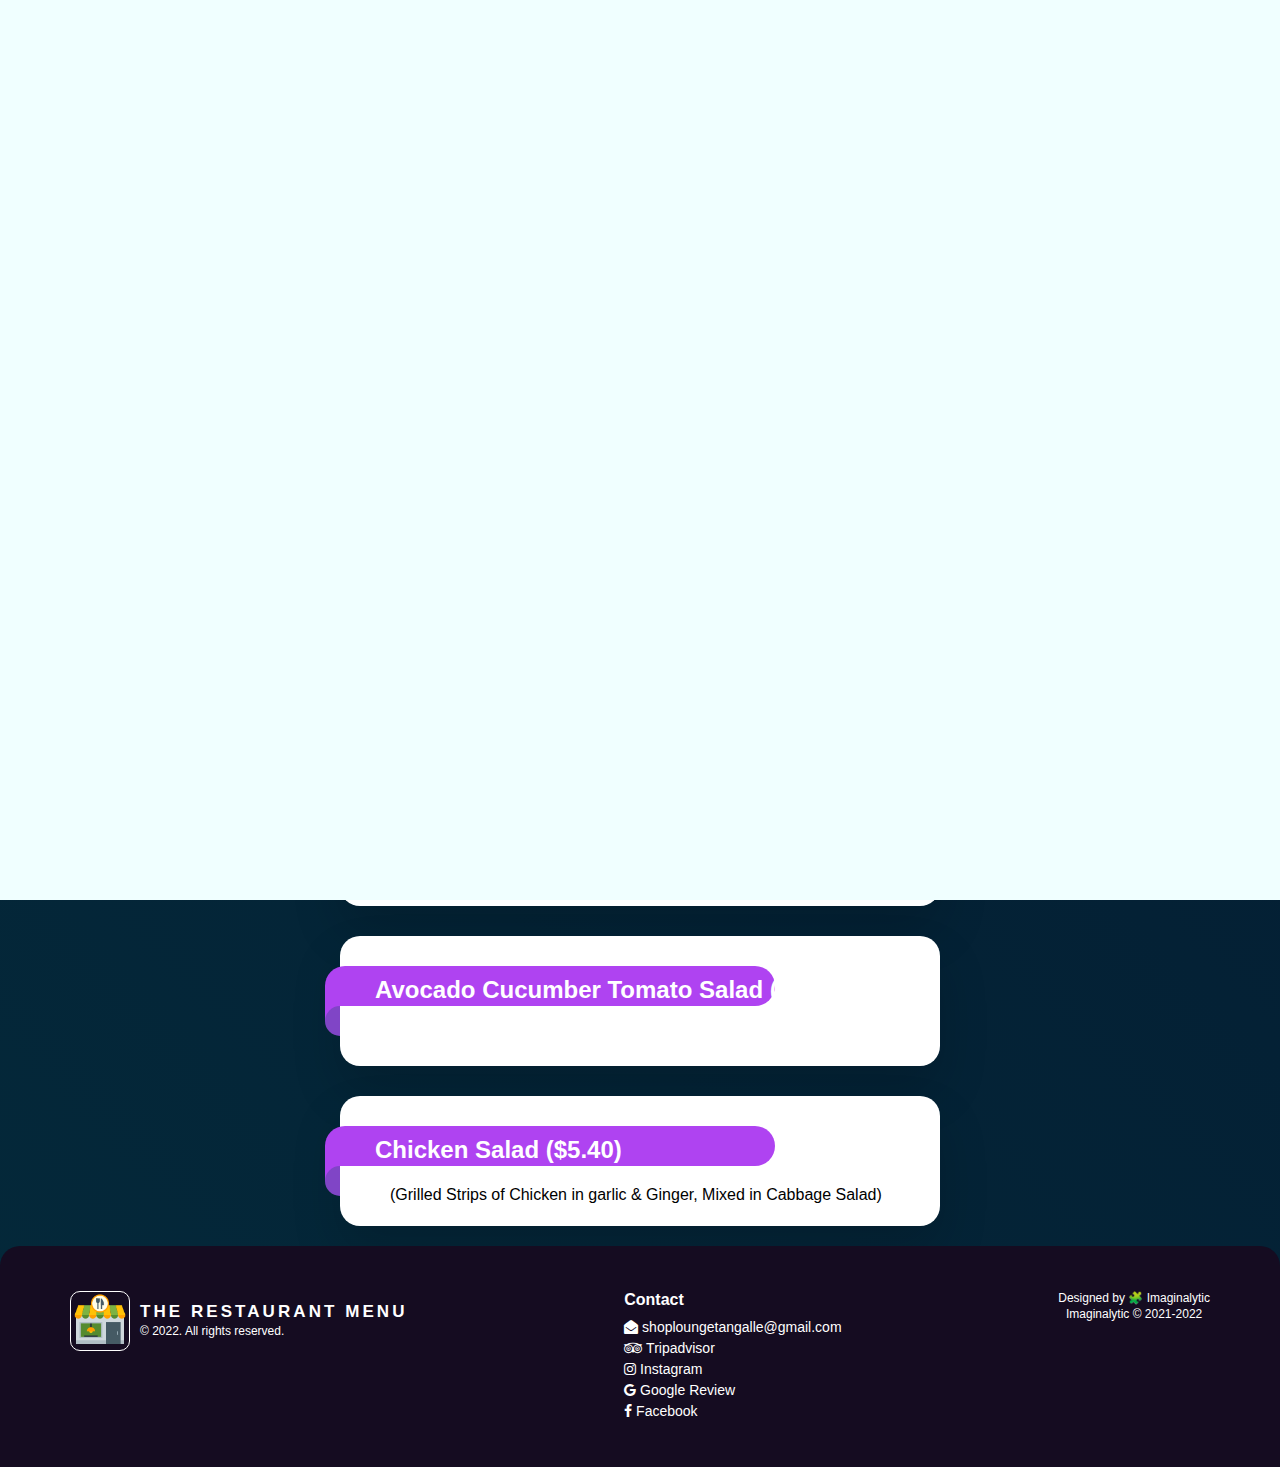
<file: Salads.html>
<!DOCTYPE html>
<html lang="en">

<head>
    <meta charset="utf-8">
    <meta name="viewport" content="width=device-width, initial-scale=1.0">
    <title>Starters or Salads</title>
    <link rel="stylesheet" type="text/css" href="Fcss/F2style.css">

    <!-- ------------------------------------------- -->
    <meta property="og:title" content="THE RESTAURANT MENU">
    <meta property="og:site_name" content="THE RESTAURANT MENU">
    <meta property="og:url" content="https://img-restmenu.pages.dev/">
    <meta property="og:description" content="THE RESTAURANT MENU is located on some of the world's best (Location) and (staion). We feature sophisticated cocktails made by our professional mixologists with all fresh tropical ingredients and an i">
    <meta property="og:type" content="website">
    <meta property="og:image" content="https://img-restmenu.pages.dev/Fimg/IMG-20221.png">
    <!-- ----------------------------------------------- -->

    <!-- Twitter -->
    <meta property="twitter:card" content="summary_large_image" />
    <meta property="twitter:url" content="https://img-restmenu.pages.dev/" />
    <meta property="twitter:title" content="THE RESTAURANT MENU" />
    <meta property="twitter:description" content="Create website for the menu viewer for restaurant" />
    <meta property="twitter:image" content="https://img-restmenu.pages.dev/Fimg/IMG-20221.png" />
    <!-- -------------------- -->
    
    <meta name="description" content="Create website for the menu viewer for restaurant" />
    <meta name="keywords" content="restmenu, Restaurant menu, RESTAURANT MENU Restaurant Menu, Menus, Restaurant" />
    <meta name="author"  content="https://www.linkedin.com/in/ishara-siriwardhana-5b1732274/" />
</head>
    <link rel="shortcut icon" type="x-icon" href="./Fimg/IMG-20221.png" />
<link rel="stylesheet" href="https://cdnjs.cloudflare.com/ajax/libs/font-awesome/4.7.0/css/font-awesome.min.css">

<body>
    <div class="preloader"></div>
    <header>
        <a href="index.html" class="logo">THE RESTAURANT MENU</a>
    </header>
    <section>
        <div class="card1">
            <div class="title">
                <div class="imgbx">
                    <img src="Fimg/salad.png" width="90" height="90" alt="">
                </div>
                <div class="content">
                    <h1>Starters / Salads</h1>
                    <h2>#3</h2>
                </div>
            </div>
            <div class="mark">
                <span></span>
            </div>
        </div>
    </section>
    <div class="list1">
        <div class="card">
            <i></i>
            <h2>Wasabi Tuna ($4.00)</h2>
            <div class="para">
                <p>Fresh raw Tuna coated with crushed Coriander Seeds, fresh coriander, shallow fry in olive oil, served with cucumber & wasabi dip on the side.</p>
            </div>
        </div>
    </div>
    <div class="list1">
        <div class="card">
            <i></i>
            <h2>Fresh Tuna Salad ($5.00)</h2>
            <div class="para">
                <p>(Chinese cabbage / Lettuce, Cherry tomatoes / tomatoes, red onions, Black Olives, Ginger, Garlic)</p>
            </div>
        </div>
    </div>
    <div class="list1">
        <div class="card">
            <i></i>
            <h2>Green Mango Salad ($6.00)</h2>
            <div class="para">
                <p>(Green Mango, Shrimps, Basil, Coriander, Carrots, Onions)</p>
            </div>
        </div>
    </div>
    <div class="list1">
        <div class="card">
            <i></i>
            <h2>Avocado Beetroot Salad ($5.45)</h2>
            <div class="para">
                <p>(Steamed Beetroot & sliced Avocado Mixed in Parsley, Cumin, Apple Vinegar, Lemon)</p>
            </div>
        </div>
    </div>
    <div class="list1">
        <div class="card">
            <i></i>
            <h2>Avocado Cucumber Tomato Salad ($5.00)</h2>
            <div class="para">
                <p></p>
            </div>
        </div>
    </div>
    <div class="list1">
        <div class="card">
            <i></i>
            <h2>Chicken Salad ($5.40)</h2>
            <div class="para">
                <p>(Grilled Strips of Chicken in garlic & Ginger, Mixed in Cabbage Salad)</p>
            </div>
        </div>
    </div>
    <footer class="footer">
      <div class="inner">
        <div class="column">
          <a href="index.html" class="main-logo">
            <div class="logo">
              <img src="Fimg/IMG-20221.png" alt="" />
            </div>
            <div class="logo-info">
              <div class="text">THE RESTAURANT MENU</div>
              <span class="copyright">© 2022. All rights reserved.</span>
            </div>
          </a>
        </div>
        <div class="column">
          <div class="column-title">Contact</div>
          <ul>
            <li>
              <a
                href="https://mail.google.com/mail/u/1/?view=cm&fs=1&to=shoploungetangalle@gmail.com&tf=1"
                target="_blank"
                ><i class="fa fa-envelope-open"></i
                >&nbsp;shoploungetangalle@gmail.com</a
              >
            </li>
            <li>
              <a href="#" target="_blank"
                ><i class="fa fa-tripadvisor"></i>&nbsp;Tripadvisor</a
              >
            </li>
            <li>
              <a href="#" target="_blank"
                ><i class="fa fa-instagram"></i>&nbsp;Instagram</a
              >
            </li>
            <li>
              <a href="#" target="_blank"
                ><i class="fa fa-google"></i>&nbsp;Google Review</a
              >
            </li>
            <li>
              <a href="#" target="_blank"
                ><i class="fa fa-facebook"></i>&nbsp;Facebook</a
              >
            </li>
          </ul>
        </div>
        <div class="column">
          <a class="design-logo">
            <div class="design-info">
              <div class="designtext">Designed by 🧩 Imaginalytic</div>
              <span class="copyright">Imaginalytic © 2021-2022</span>
            </div>
          </a>
        </div>
      </div>
    </footer>
    <script type="text/javascript">
        var preloader = document.querySelector(".preloader");
        window.addEventListener("load", restaurant);

        function restaurant() {
            preloader.classList.add("disppear");
        }

    </script>
</body>

</html>
</file>
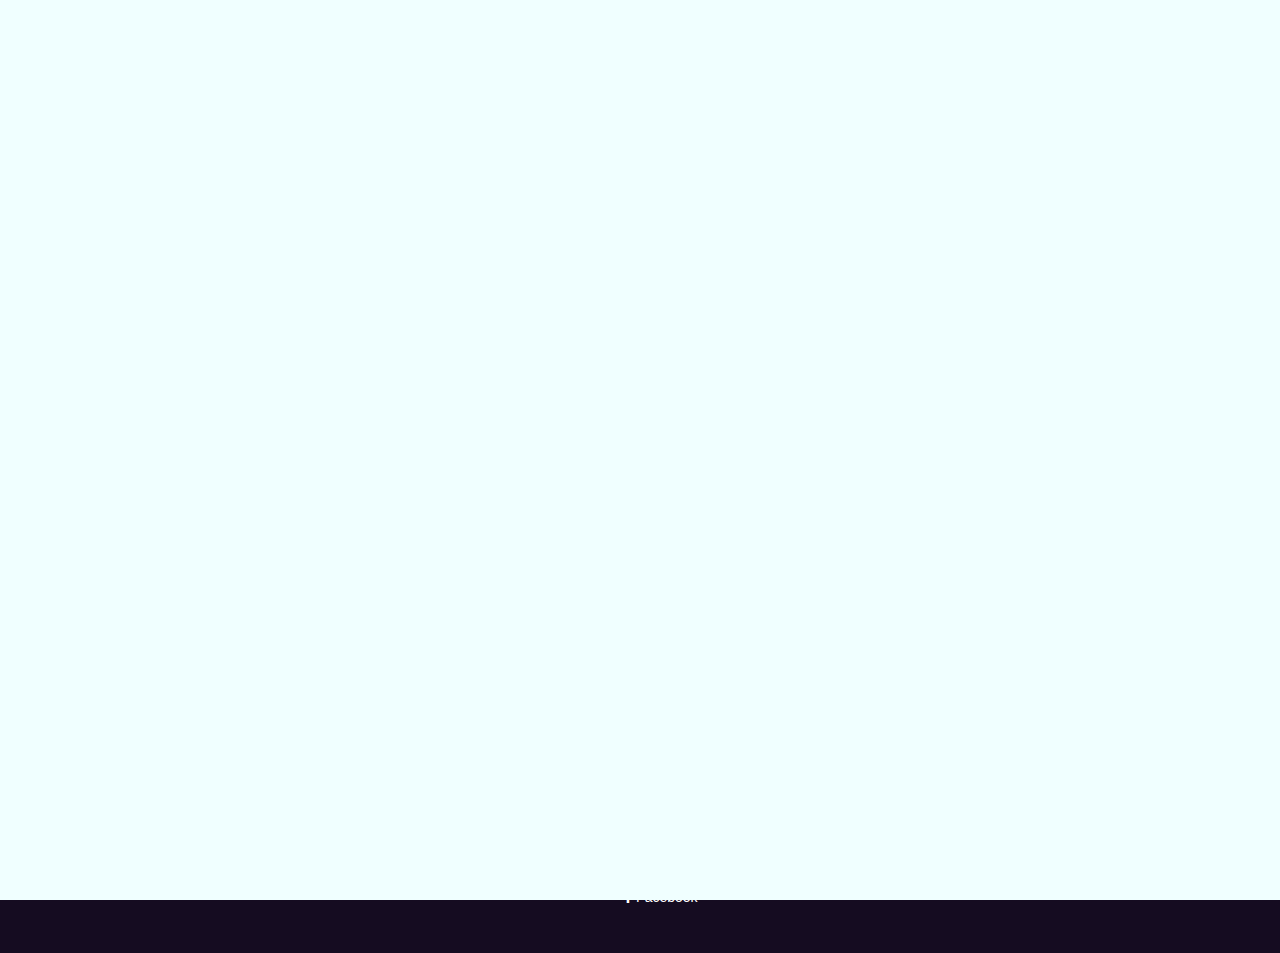
<file: vegan.html>
<!DOCTYPE html>
<html lang="en">

<head>
    <meta charset="utf-8">
    <meta name="viewport" content="width=device-width, initial-scale=1.0">
    <title>Vegetarian or Vegan</title>
    <link rel="stylesheet" type="text/css" href="Fcss/F2style.css">

    <!-- ------------------------------------------- -->
    <meta property="og:title" content="THE RESTAURANT MENU">
    <meta property="og:site_name" content="THE RESTAURANT MENU">
    <meta property="og:url" content="https://img-restmenu.pages.dev/">
    <meta property="og:description" content="THE RESTAURANT MENU is located on some of the world's best (Location) and (staion). We feature sophisticated cocktails made by our professional mixologists with all fresh tropical ingredients and an i">
    <meta property="og:type" content="website">
    <meta property="og:image" content="https://img-restmenu.pages.dev/Fimg/IMG-20221.png">
    <!-- ----------------------------------------------- -->

    <!-- Twitter -->
    <meta property="twitter:card" content="summary_large_image" />
    <meta property="twitter:url" content="https://img-restmenu.pages.dev/" />
    <meta property="twitter:title" content="THE RESTAURANT MENU" />
    <meta property="twitter:description" content="Create website for the menu viewer for restaurant" />
    <meta property="twitter:image" content="https://img-restmenu.pages.dev/Fimg/IMG-20221.png" />
    <!-- -------------------- -->
    
    <meta name="description" content="Create website for the menu viewer for restaurant" />
    <meta name="keywords" content="restmenu, Restaurant menu, RESTAURANT MENU Restaurant Menu, Menus, Restaurant" />
    <meta name="author"  content="https://www.linkedin.com/in/ishara-siriwardhana-5b1732274/" />
</head>
    <link rel="shortcut icon" type="x-icon" href="./Fimg/IMG-20221.png" />
<link rel="stylesheet" href="https://cdnjs.cloudflare.com/ajax/libs/font-awesome/4.7.0/css/font-awesome.min.css">

<body>
    <div class="preloader"></div>
    <header>
        <a href="index.html" class="logo">THE RESTAURANT MENU</a>
    </header>
    <section>
        <div class="card1">
            <div class="title">
                <div class="imgbx">
                    <img src="Fimg/vegan-food.png" alt="">
                </div>
                <div class="content">
                    <h1>Vegetarian / Vegan</h1>
                    <h2>#5</h2>
                </div>
            </div>
            <div class="mark">
                <span></span>
            </div>
        </div>
    </section>
    <div class="list1">
        <div class="card">
            <i></i>
            <h2>Tropical Energy ($8.00)</h2>
            <div class="para">
                <p>Okra, Sweet Potato, Carrot, Beans, Cabbage, Beetroots, Leeks, Steamed & Stir fry in Olive Oil.</p>
            </div>
        </div>
    </div>
    <div class="list1">
        <div class="card">
            <i></i>
            <h2>Dhal Surprise ($8.00)</h2>
            <div class="para">
                <p>Red Lentils Cocked in coconut milk, served with Riced Cauliflower.</p>
            </div>
        </div>
    </div>
    <div class="list1">
        <div class="card">
            <i></i>
            <h2>Penne Pasta ($8.00)</h2>
            <div class="para">
                <p>Penne, Lemongrass, Turmeric, Coconut Milk, Coriander, Cinnamon, Leeks, Onions.</p>
            </div>
        </div>
    </div>
    <footer class="footer">
      <div class="inner">
        <div class="column">
          <a href="index.html" class="main-logo">
            <div class="logo">
              <img src="Fimg/IMG-20221.png" alt="" />
            </div>
            <div class="logo-info">
              <div class="text">THE RESTAURANT MENU</div>
              <span class="copyright">© 2022. All rights reserved.</span>
            </div>
          </a>
        </div>
        <div class="column">
          <div class="column-title">Contact</div>
          <ul>
            <li>
              <a
                href="https://mail.google.com/mail/u/1/?view=cm&fs=1&to=shoploungetangalle@gmail.com&tf=1"
                target="_blank"
                ><i class="fa fa-envelope-open"></i
                >&nbsp;shoploungetangalle@gmail.com</a
              >
            </li>
            <li>
              <a href="#" target="_blank"
                ><i class="fa fa-tripadvisor"></i>&nbsp;Tripadvisor</a
              >
            </li>
            <li>
              <a href="#" target="_blank"
                ><i class="fa fa-instagram"></i>&nbsp;Instagram</a
              >
            </li>
            <li>
              <a href="#" target="_blank"
                ><i class="fa fa-google"></i>&nbsp;Google Review</a
              >
            </li>
            <li>
              <a href="#" target="_blank"
                ><i class="fa fa-facebook"></i>&nbsp;Facebook</a
              >
            </li>
          </ul>
        </div>
        <div class="column">
          <a class="design-logo">
            <div class="design-info">
              <div class="designtext">Designed by 🧩 Imaginalytic</div>
              <span class="copyright">Imaginalytic © 2021-2022</span>
            </div>
          </a>
        </div>
      </div>
    </footer>
    <script type="text/javascript">
        var preloader = document.querySelector(".preloader");
        window.addEventListener("load", restaurant);

        function restaurant() {
            preloader.classList.add("disppear");
        }

    </script>
</body>

</html>
</file>
<file: Fcss/F1style.css>
@import url('https://fonts.googleapis.com/css2?family=Quando&display=swap');
@import url('https://fonts.googleapis.com/css2?family=Life+Savers&display=swap');
* {
    margin: 0;
    padding: 0;
    box-sizing: border-box;
    font-family: 'Poppins', sans-serif;
}
body {
    background: linear-gradient(90deg, #04293a, #041C32);
}
header {
    background: linear-gradient(90deg, rgba(255, 255, 255, 0.01), #E0144C, #E0144C, #E0144C, #E0144C, #E0144C, #E0144C, rgba(255, 255, 255, 0.01));
    position: relative;
    width: 100%;
    padding: 15px 50px;
    display: flex;
    justify-content: center;
    align-items: center;
}
header .logo {
    display: flex;
    text-align: center;
    justify-content: center;
    align-items: center;
    position: relative;
    color: #fff;
    font-family: 'Quando', serif;
    text-decoration: none;
    cursor: pointer;
    font-size: 2em;
    font-weight: 700;
}
section {
    position: relative;
    height: auto;
    display: grid;
}
section .box {
    padding: 8px;
    display: grid;
    grid-template-columns: 1fr 1fr 1fr 1fr 1fr;
    box-shadow: 0 25px 45px rgba(0, 0, 0, 0.1);
    z-index: 10;
}
section .box .colo {
    border: 1px solid #fff;
    position: relative;
    display: grid;
    padding: 1px;
    background: rgba(0, 0, 0, 0.1);
    border-radius: 10px;
    margin: 5px;
    cursor: pointer;
    transition: 0.5s;
    overflow: hidden;
}
section .box .colo:hover {
    box-shadow: -20px 30px 50px rgba(0, 0, 0, 0.5);
    background: #fff;
    transform: scale(0.8);
    z-index: 1000;
}
section .box .colo .list .imgbx {
    justify-content: center;
    align-items: center;
    display: flex;
    position: relative;
    width: 90px;
    height: 90px;
    overflow: hidden;
    margin: 30px;
}
section .box .colo .list .imgbx img {
    position: absolute;
    top: 0;
    width: 100%;
    height: 100%;
    object-fit: cover;
}
section .box .colo .list {
    text-decoration: none;
    position: relative;
    display: flex;
    flex-direction: column;
    justify-content: center;
    align-items: center;
}
section .box .colo .list .content {
    padding: 1px;
    font-size: 13px;
    margin-bottom: 20px;
    display: flex;
    flex-direction: column;
    justify-content: center;
    color: #fff;
}
section .box .colo:hover .list .content {
    color: #000;
}
.brake {
    position: relative;
    width: 100%;
    height: 50px;
    background: transparent;
}
.container {
    justify-content: center;
    display: flex;
    flex-wrap: wrap;
    min-height: 10vh;
    padding: 5px;
}
.container .box {
    color: #fff;
    position: relative;
    width: 700px;
    height: 100%;
    padding: 20px;
    background: rgba(255, 255, 255, 0.1);
    box-shadow: 0 5px 15px rgba(0, 0, 0, .1);
    border-radius: 10px;
    margin: 10px;
    display: flex;
    flex-direction: column;
    box-sizing: border-box;
    overflow: hidden;
    transition: 0.5s;
    z-index: 1;
}
.container .box:hover {
    box-shadow: -10px 30px 50px rgba(0, 0, 0, 0.5);
    transform: scale(0.95);
    z-index: 1000;
}
.container .box::before {
    content: '';
    width: 0;
    height: 0;
    border-radius: 50%;
    transform: translate(-50%, -50%);
    position: absolute;
    top: 85%;
    left: 50%;
    background: #0C084C;
    pointer-events: none;
    transition: width 0.8s, height 0.8s;
}
.container .box:hover::before {
    width: 1280px;
    height: 1280px;
}
.container .box .content {
    text-align: justify;
    position: relative;
    z-index: 1;
    height: 50px;
    transition: 0.5s;
    overflow: hidden;
}
.container .box.active .content {
    height: auto;
}
.container .box:hover .content {
    color: #fff;
}
.container .box .content h3 {
    font-family: 'Life Savers', cursive;
    text-align: center;
    font-size: 30px;
    margin: 10px 0;
    padding: 0;
}
.container .box .content h4 {
    font-family: 'Life Savers', cursive;
    text-align: center;
    font-size: 26px;
    margin: 10px 0;
    padding: 0;
}
.container .box .content p {
    color: #FFF;
    margin: 0;
    padding: 0;
}
.container .box .content .table {
    display: flex;
    justify-content: center;
    align-items: center;
}
.container .box .content .table table th {
    text-align: left;
    padding: 2px;
}
.container .box .content .table table td {
    text-align: center;
    padding: 3px;
}
.container .box .more {
    display: flex;
    justify-content: center;
    align-items: center;
    position: relative;
    padding: 10px 10px;
    background: #00B7A8;
    border-radius: 6px;
    margin-top: 15px;
    cursor: pointer;
    text-transform: uppercase;
    color: #000;
    font-size: 15px;
}
.container .box.active .more {
    background: #f0eec8;
    color: #000000;
}
.container .box .more::before {
    content: 'read more';
}
.container .box.active .more::before {
    content: 'read less'
}
.footer .inner ul {
    list-style: none;
}
.footer .inner a {
    text-decoration: none;
}
.footer .inner a:hover {
    text-decoration: underline solid #fff;
}
.footer .inner ul li a {
    color: #fff;
}
.footer .inner ul li {
    line-height: 1.5em;
}
.footer {
    bottom: 0;
    display: flex;
    width: 100%;
    position: relative;
    padding: 25px 50px 25px 50px;
    background: #150c21;
    border-top-left-radius: 20px;
    border-top-right-radius: 20px;
}
.footer .inner {
    width: 100%;
    display: flex;
    justify-content: space-between;
    text-align: center;
    color: #fff;
}
.footer .inner .column .main-logo {
    position: relative;
    display: flex;
    align-items: center;
}
.footer .inner .column .main-logo .logo {
    border: 1px solid #fff;
    border-radius: 10px;
    display: inline-block;
    width: 60px;
    height: 60px;
    margin-right: 10px;
}
.footer .inner .column .main-logo .logo img {
    border-radius: 10px;
    display: block;
    width: 100%;
    min-width: 40px;
}
.footer .inner .column .main-logo .logo-info {
    text-align: left;
    line-height: 20px;
}
.footer .inner .column .main-logo .logo-info .text {
    font-size: 17px;
    line-height: 17px;
    color: #fff;
    letter-spacing: .18em;
    font-weight: 600;
}
.footer .inner .column .main-logo .logo-info .copyright {
    color: #fff;
    font-size: 12px;
    line-height: 12px;
}
.footer .inner .column .design-logo {
    position: relative;
    display: flex;
    text-align: center;
    align-items: center;
    cursor: cell;
}
.footer .inner .column .design-logo .design-info .designtext {
    text-align: center;
    font-size: 12px;
    color: #fff;
}
.footer .inner .column .design-logo .design-info .copyright {
    color: #fff;
    font-size: 12px;
    line-height: 12px;
}
.footer .inner .column {
    margin: 20px;
    font-size: 14px;
    text-align: left;
}
.footer .inner .column .column-title {
    margin-bottom: 0.5em;
    font-weight: 700;
    font-size: 16px;
}
.footer .inner .column .column-title:not(:first-child) {
    margin-top: 1.5em;
}
@media only screen and (max-width: 990px) and (min-width: 200px) {
    body {
        overflow-y: scroll;
    }
    section {
        position: relative;
        height: auto;
        display: flex;
        justify-content: center;
        align-items: center;
    }
    section .box {
        margin: 20px;
        position: relative;
        width: 700px;
        display: flex;
        flex-direction: column;
    }
    section .box .colo {
        display: flex;
        position: relative;
        padding: 0;
        border-radius: 8px;
        margin: 10px 50px;
    }
    section .box .colo .list {
        flex-direction: row;
    }
    section .box .colo .list .imgbx {
        align-items: center;
        width: 60px;
        height: 60px;
        margin: 0 50px;
    }
    section .box .colo .list .content {
        margin: 0px -25px;
        padding: 0;
        align-items: center;
    }
    section .box .colo .list .content .rank {
        margin: 20px 0;
        align-items: center;
    }
    .footer {
        display: flex;
    }
    .footer .inner {
        flex-direction: column;
        justify-content: center;
        align-items: center;
    }
    .footer .inner .column {
        display: flex;
        padding: 0;
        flex-direction: column;
        align-items: center;
    }
    .footer .inner .column .main-logo {
        display: flex;
        align-items: center;
    }
    .footer .inner ul {
        text-align: left;
    }
}
.preloader {
    background: azure no-repeat center center;
    height: 100vh;
    width: 100%;
    position: fixed;
    z-index: 1000;
    display: flex;
    justify-content: center;
    align-items: center;
}
.preloader img {
    width: 300px;
    height: 300px;
    object-fit: cover;
}
.disppear {
    animation: restaurant 1s forwards;
}
@keyframes restaurant {
    100% {
        opacity: 0;
        visibility: hidden;
    }
}
</file>
<file: Fcss/F2style.css>
@import url('https://fonts.googleapis.com/css2?family=Quando&display=swap');
@import url('https://fonts.googleapis.com/css2?family=Life+Savers&display=swap');
@import url('https://fonts.googleapis.com/css2?family=Michroma&display=swap');
@import url('https://fonts.googleapis.com/css2?family=Short+Stack&display=swap');
* {
    margin: 0;
    padding: 0;
    box-sizing: border-box;
    font-family: 'Poppins', sans-serif;
}
body {
    background: linear-gradient(45deg, #04293a, #041C32);
}
header {
    background: linear-gradient(90deg, rgba(255, 255, 255, 0.01), #E0144C, #E0144C, #E0144C, #E0144C, #E0144C, #E0144C, rgba(255, 255, 255, 0.01));
    position: relative;
    width: 100%;
    text-align: center;
    padding: 15px 50px;
    display: flex;
    justify-content: center;
    align-items: center;
}
header .logo {
    position: relative;
    color: #fff;
    font-family: 'Quando', serif;
    text-decoration: none;
    cursor: pointer;
    font-size: 2em;
    text-align: center;
    font-weight: 700;
}
section {
    justify-content: center;
    align-items: center;
    display: flex;
    position: relative;
}
section .card1 {
    position: relative;
    margin: 20px 0;
    width: 720px;
    height: 100px;
    box-shadow: 0 25px 45px rgb(0 0 0 / 10%);
    border-radius: 10px;
    display: grid;
    background: #f6f6c9;
    z-index: 2
}
section .card1 .title {
    position: relative;
    display: flex;
    padding: 5px 5px;
    border-radius: 8px;
    margin: 5px 5px;
    background: rgba(0, 0, 0, 0.1);
    overflow: hidden;
    z-index: 1;
}
section .card1 .title .imgbx {
    width: 80px;
    height: 80px;
    margin: 10px;
    position: relative;
    overflow: hidden;
}
section .card1 .title .imgbx img {
    position: absolute;
    top: 0;
    width: 100%;
    height: 100%;
    object-fit: cover;
}
section .card1 .title .content {
    padding: 0;
    margin: 1px;
    display: flex;
    color: #fff;
    justify-content: center;
    align-items: center;
}
section .card1 .title .content h2 {
    right: 10%;
    position: absolute;
    font-family: 'Michroma', sans-serif;
    display: flex;
    color: #03a9f4;
    font-size: 3em;
    padding-left: 360px;
}
section .card1 .title .content h1 {
    font-family: 'Life Savers', cursive;
    display: flex;
    justify-content: center;
    align-items: center;
    font-size: 40px;
    font-weight: 600;
    color: #000;
    margin-right: 20px;
    margin-left: 20px;
    margin-top: 20px;
    margin-bottom: 20px;
}
section .card1 .mark {
    justify-content: center;
    display: flex;
    z-index: 2;
}
section .card1 .mark span {
    position: absolute;
    top: -8px;
    right: -8px;
    width: 90px;
    height: 90px;
    display: flex;
    justify-content: center;
    align-items: center;
    overflow: hidden;
}
section .card1 .mark span::before {
    font-family: 'Short Stack', cursive;
    content: '🌟 new';
    position: absolute;
    width: 150%;
    height: 40px;
    background: #62baea;
    transform: rotate(45deg) translateY(-20px);
    display: flex;
    justify-content: center;
    align-items: center;
    text-transform: uppercase;
    font-weight: 600;
    color: #fff;
    letter-spacing: 0.1em;
    box-shadow: 0 5px 10px rgba(0, 0, 0, 0.1);
}
section .card1 .mark span::after {
    content: '';
    position: absolute;
    bottom: 0;
    right: 0;
    width: 8px;
    height: 8px;
    background: #4a98bf;
    box-shadow: -82px -82px #4A98BF;
    z-index: -1;
}
.list1 {
    margin: 10px;
    display: flex;
    position: relative;
    justify-content: center;
    align-items: center;
}
.list1 .card {
    color: #000;
    margin: 10px;
    position: relative;
    width: 600px;
    min-height: 130px;
    background: #fff;
    box-shadow: 0 25px 50px rgba(0, 0, 0, 0.15);
    border-radius: 20px;
}
.list1 .card i {
    position: absolute;
    top: 30px;
    left: -15px;
    width: 75%;
    height: 40px;
    background: #af43f1;
    border-radius: 25px;
    border-bottom-left-radius: 0;
}
.list1 .card i::before {
    content: '';
    position: absolute;
    top: 40px;
    width: 15px;
    height: 30px;
    background: #8045c6;
    border-top-left-radius: 20px;
    border-bottom-left-radius: 20px;
    z-index: 2;
}
.list1 .card i::after {
    content: '';
    position: absolute;
    left: 0;
    top: 40px;
    width: 15px;
    height: 15px;
    background: #af43f1;
}
.list1 .card h2 {
    position: absolute;
    align-items: center;
    text-align: center;
    top: 40px;
    color: #fff;
    left: 35px;
}
.list1 .card .table {
    margin-left: 50px;
    margin-top: 90px;
    margin-bottom: 10px;
    display: flex;
    justify-content: flex-start;
    align-items: center;
}
.list1 .card .table table th {
    text-align: left;
    padding-top: 3px;
}
.list1 .card .table table td {
    text-align: left;
    padding-top: 3px;
}
.list1 .card .para {
    margin-left: 50px;
    margin-right: 50px;
    margin-top: 90px;
    margin-bottom: 20px;
    display: flex;
    align-items: center;
}
.list1 .card .para p {
    text-align: justify;
    font-size: 16px;
    font-weight: 300;
}
.list1 .card .para r {
    display: flex;
    justify-content: flex-end;
    font-weight: 700;
}
.footer .inner ul {
    list-style: none;
}
.footer .inner a {
    text-decoration: none;
}
.footer .inner a:hover {
    text-decoration: underline solid #fff;
}
.footer .inner ul li a {
    color: #fff;
}
.footer .inner ul li {
    line-height: 1.5em;
}
.footer {
    display: flex;
    width: 100%;
    position: relative;
    padding: 25px 50px 25px 50px;
    background: #150c21;
    border-top-left-radius: 20px;
    border-top-right-radius: 20px;
}
.footer .inner {
    width: 100%;
    display: flex;
    justify-content: space-between;
    text-align: center;
    color: #fff;
}
.footer .inner .column .main-logo {
    position: relative;
    display: flex;
    align-items: center;
}
.footer .inner .column .main-logo .logo {
    border: 1px solid #fff;
    border-radius: 10px;
    display: inline-block;
    width: 60px;
    height: 60px;
    margin-right: 10px;
}
.footer .inner .column .main-logo .logo img {
    border-radius: 10px;
    display: block;
    width: 100%;
    min-width: 40px;
}
.footer .inner .column .main-logo .logo-info {
    text-align: left;
    line-height: 20px;
}
.footer .inner .column .main-logo .logo-info .text {
    font-size: 17px;
    line-height: 17px;
    color: #fff;
    letter-spacing: .18em;
    font-weight: 600;
}
.footer .inner .column .main-logo .logo-info .copyright {
    color: #fff;
    font-size: 12px;
    line-height: 12px;
}
.footer .inner .column .design-logo {
    position: relative;
    display: flex;
    text-align: center;
    align-items: center;
    cursor: cell;
}
.footer .inner .column .design-logo .design-info .designtext {
    text-align: center;
    font-size: 12px;
    color: #fff;
}
.footer .inner .column .design-logo .design-info .copyright {
    color: #fff;
    font-size: 12px;
    line-height: 12px;
}
.footer .inner .column {
    margin: 20px;
    font-size: 14px;
    text-align: left;
}
.footer .inner .column .column-title {
    margin-bottom: 0.5em;
    font-weight: 700;
    font-size: 16px;
}
.footer .inner .column .column-title:not(:first-child) {
    margin-top: 1.5em;
}
@media screen and (max-width: 990px) and (min-width: 200px) {
    body {
        width: 100%;
    }
    section .card1 {
        margin: 10px 30px;
    }
    .list1 .card h2 {
        font-size: 20px;
    }
    .list1 .card {
        max-width: 600px;
    }
    .list1 .card .table {
        margin-left: 35px;
    }
    section .card1 .title .content h1 {
        font-size: 30px;
    }
    section .card1 .title .content h2 {
        right: 14%;
        font-size: 30px;
    }
    section .card1 .title .imgbx {
        width: 60px;
        height: 60px;
        margin: 10px;
        position: relative;
        overflow: hidden;
    }
    .list1 .card .para p {
        font-size: 12px;
    }
    .list1 .card h2 {
        font-size: 16px;
    }
    .footer {
        display: flex;
    }
    .footer .inner {
        flex-direction: column;
        justify-content: center;
        align-items: center;
    }
    .footer .inner .column {
        display: flex;
        padding: 0;
        flex-direction: column;
        align-items: center;
    }
    .footer .inner .column .main-logo {
        display: flex;
        align-items: center;
    }
    .footer .inner ul {
        text-align: left;
    }
}
.preloader {
    background: azure no-repeat center center;
    height: 100vh;
    width: 100%;
    position: fixed;
    z-index: 1000;
    display: flex;
    justify-content: center;
    align-items: center;
}
.preloader img {
    width: 300px;
    height: 300px;
    object-fit: cover;
}
.disppear {
    animation: restaurant 1s forwards;
}
@keyframes restaurant {
    100% {
        opacity: 0;
        visibility: hidden;
    }
}
</file>
